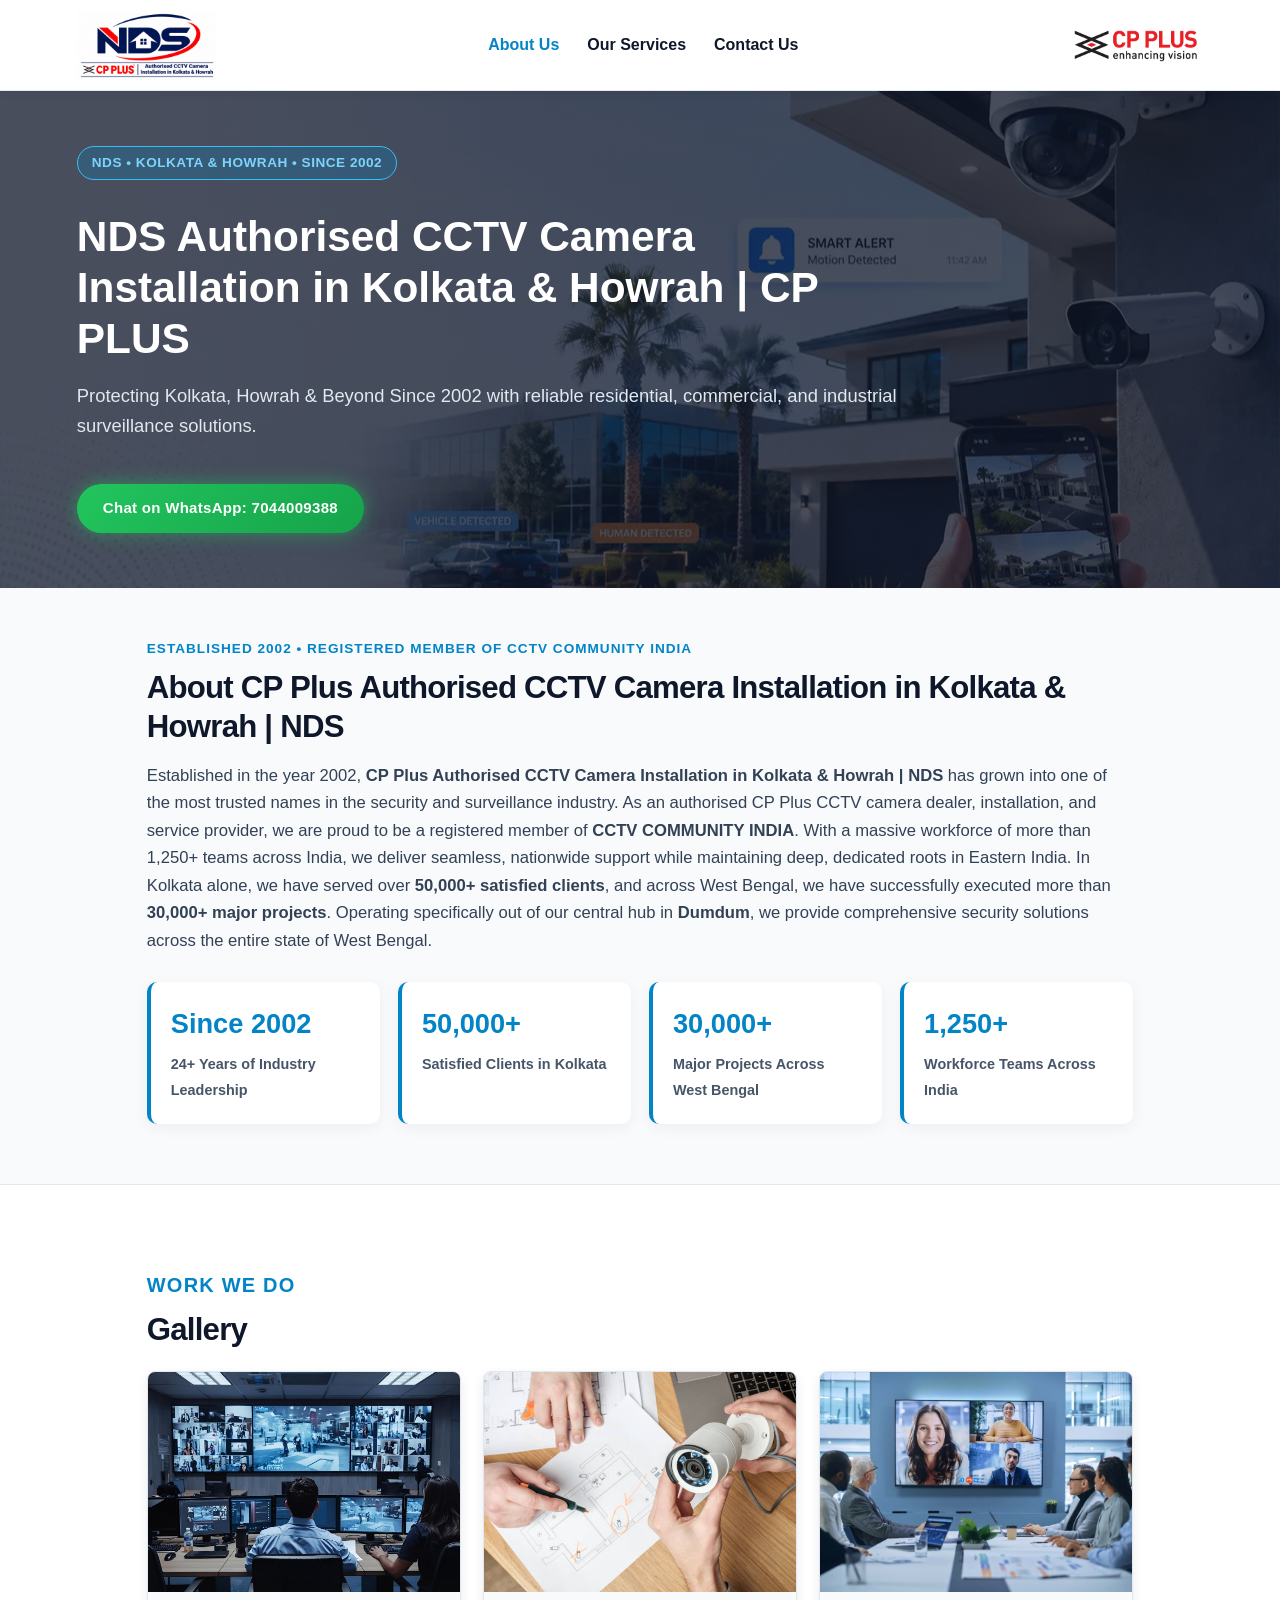
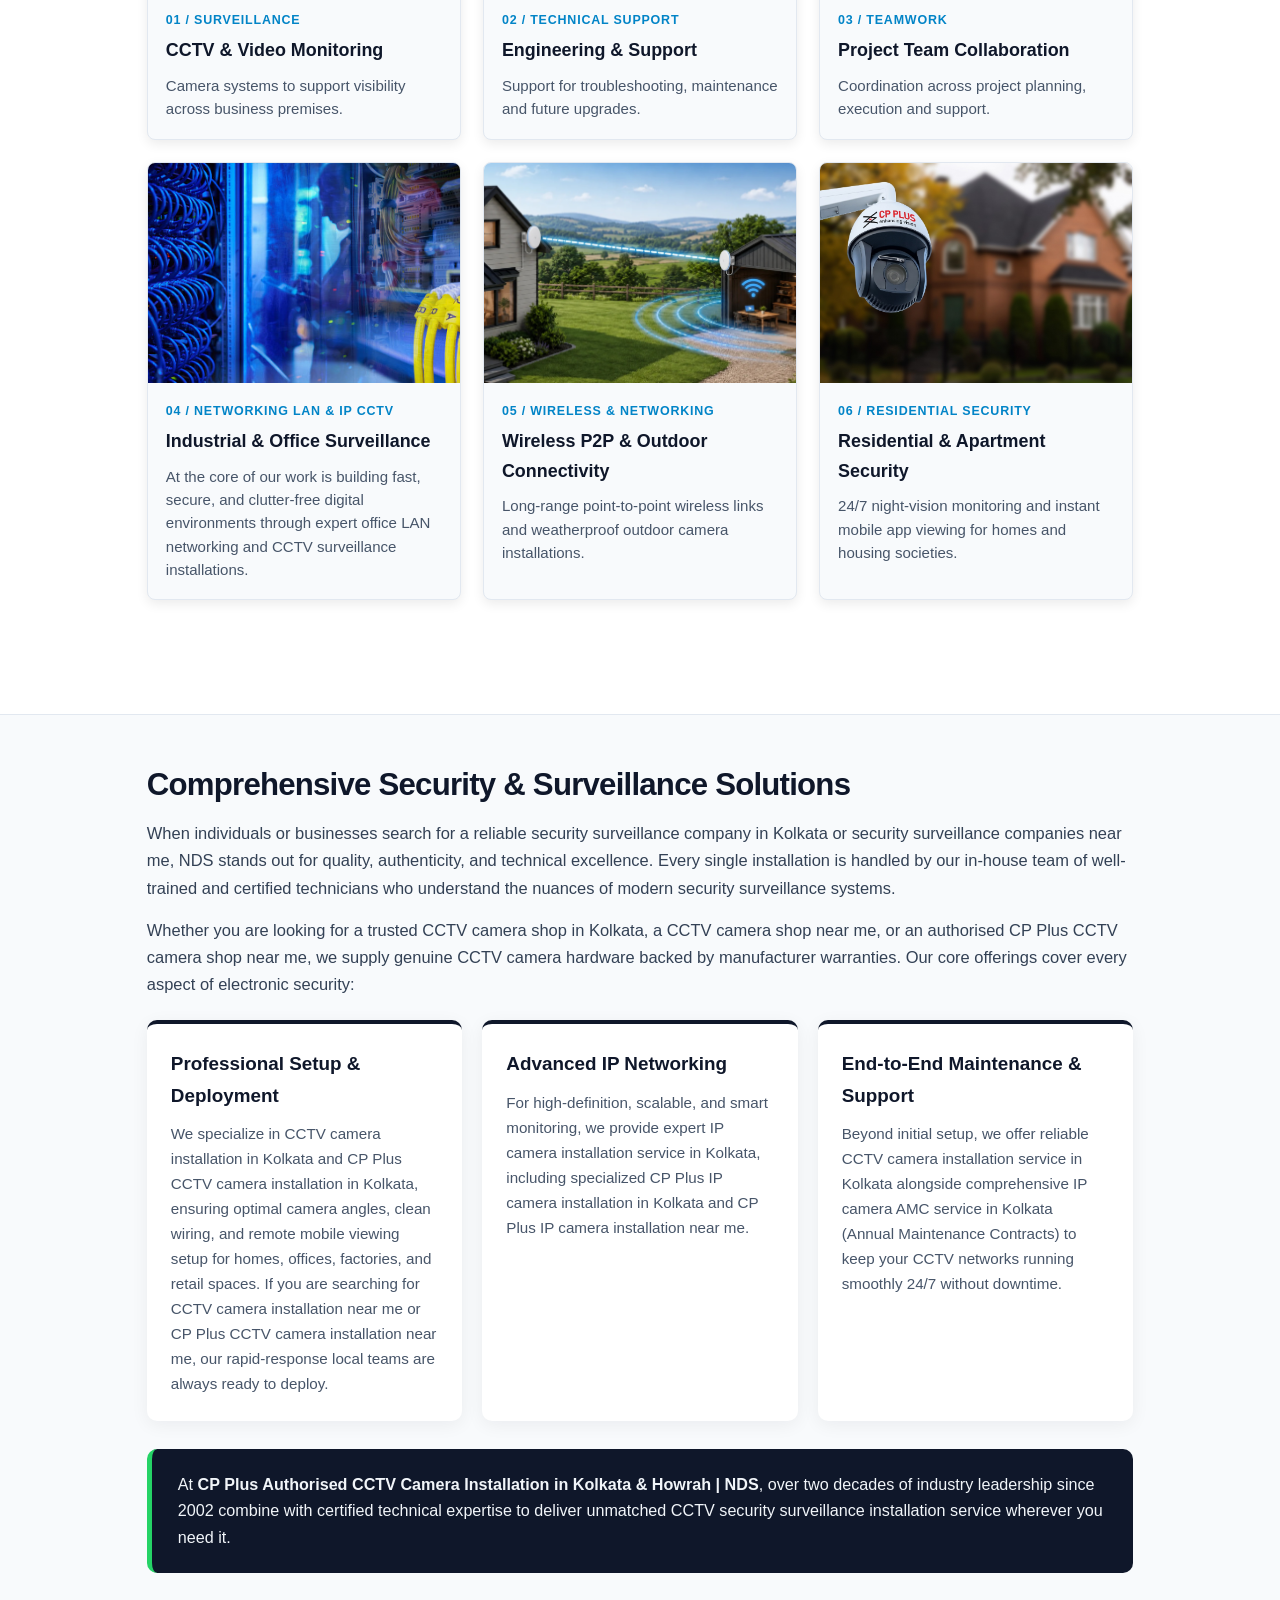
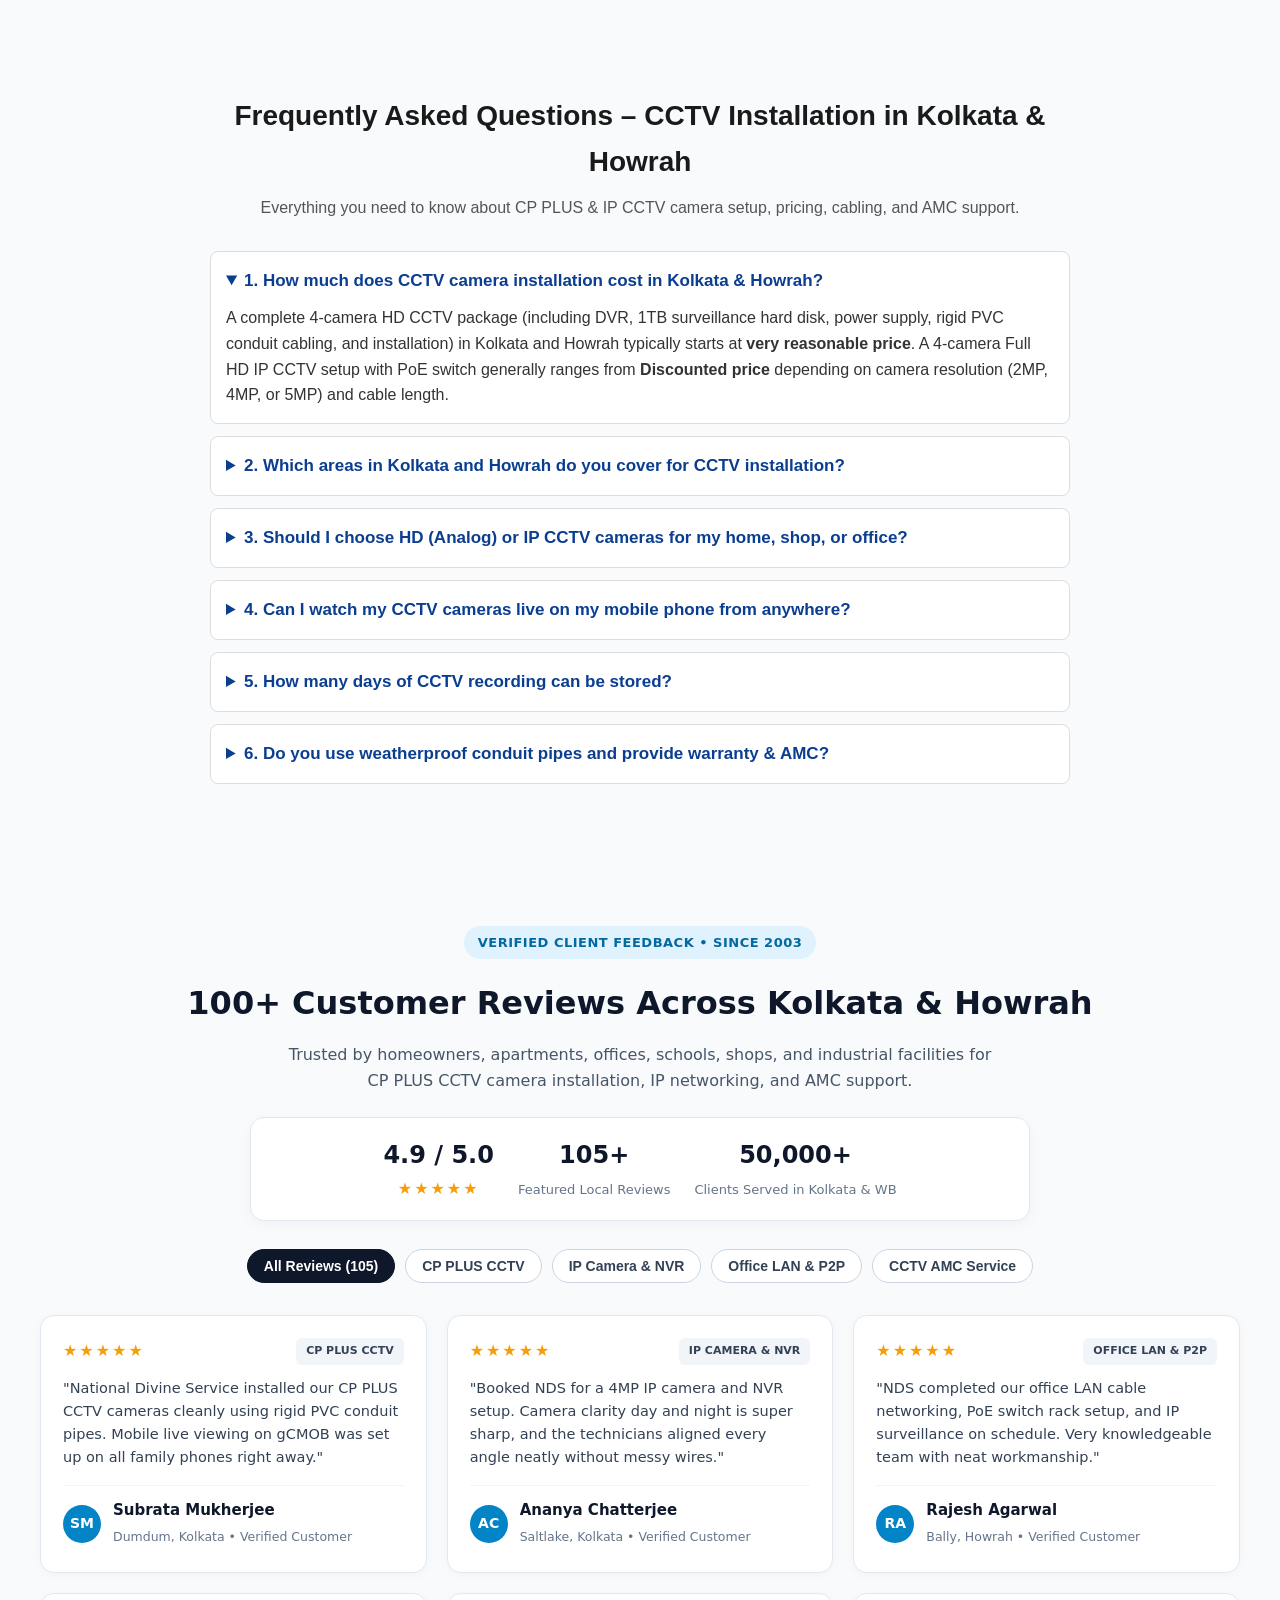
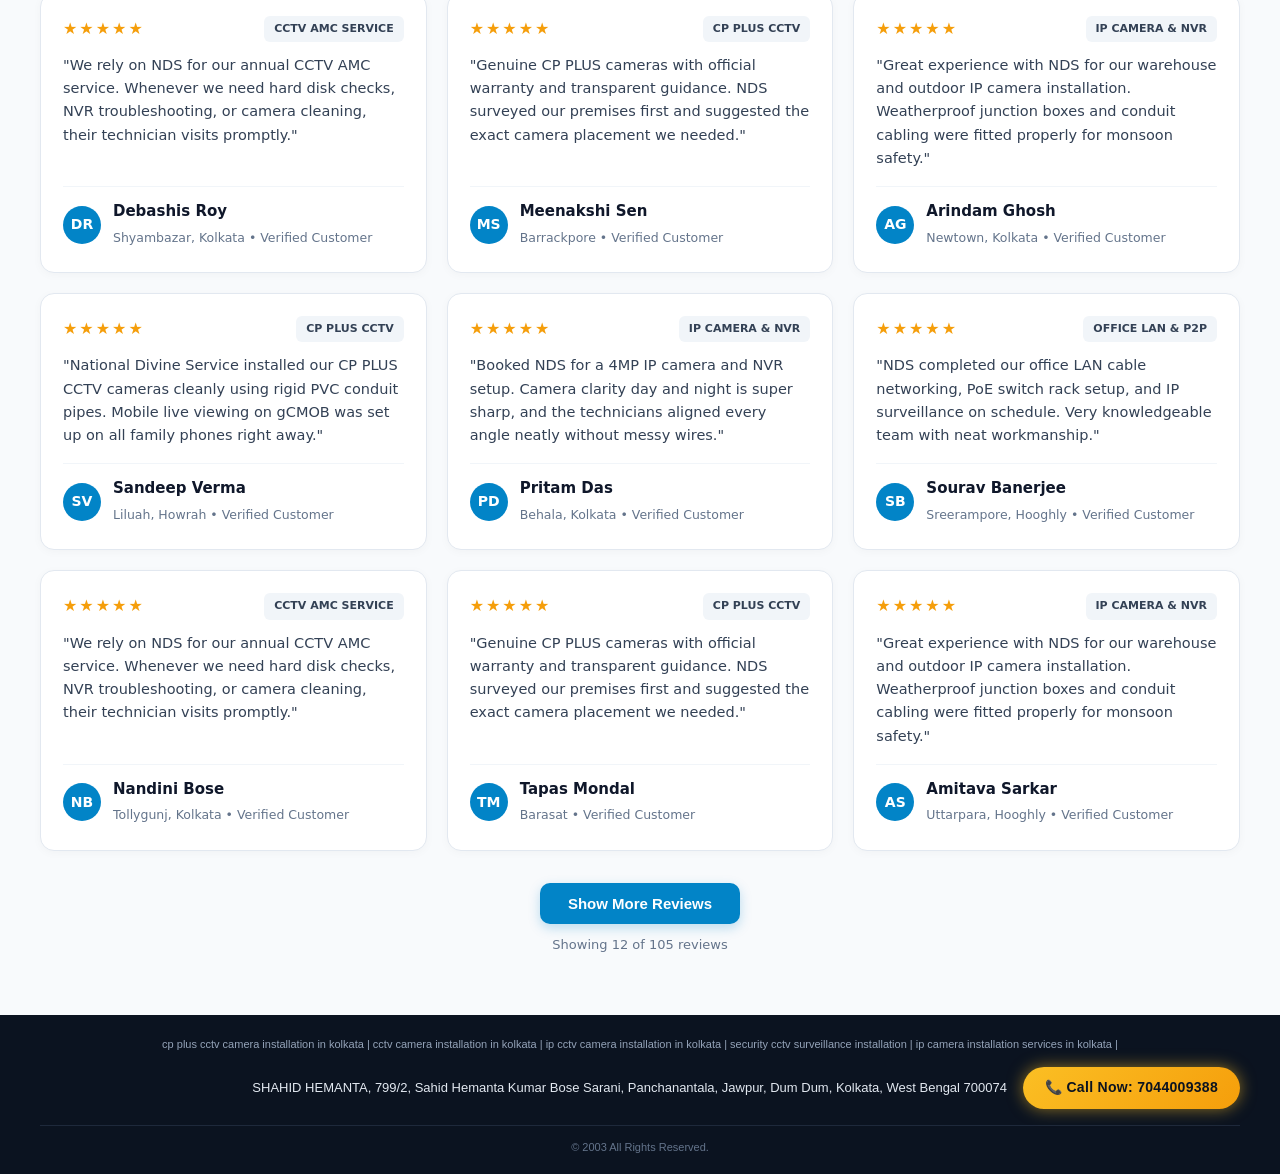
<file: index.html>
<!DOCTYPE html>
<html lang="en">
<head>
  <meta charset="UTF-8" />
  <meta name="viewport" content="width=device-width, initial-scale=1.0" />
  <title>About Us | NDS Authorised CCTV Camera Installation in Kolkata &amp; Howrah |CP PLUS </title>
  <link rel="stylesheet" href="style.css" />
  <style>
    * {
      margin: 0;
      padding: 0;
      box-sizing: border-box;
    }

    body {
      font-family: 'Segoe UI', Tahoma, Geneva, Verdana, sans-serif;
      color: #1e293b;
      background-color: #f8fafc;
      line-height: 1.65;
    }

    /* 1. TOP HEADER */
    .site-header {
      display: flex;
      justify-content: space-between;
      align-items: center;
      padding: 10px 6%;
      background-color: #ffffff;
      box-shadow: 0 2px 10px rgba(0, 0, 0, 0.08);
      position: sticky;
      top: 0;
      z-index: 1000;
      gap: 20px;
    }

    .brand-left {
      display: flex;
      align-items: center;
      text-decoration: none;
    }

    .brand-left img {
      height: 70px;
      width: auto;
      display: block;
      object-fit: contain;
    }

    .links {
      display: flex;
      gap: 28px;
      align-items: center;
    }

    .links a {
      text-decoration: none;
      color: #0f172a;
      font-weight: 600;
      font-size: 1rem;
      transition: color 0.2s;
    }

    .links a:hover,
    .links a.active {
      color: #0284c7;
    }

    .partner-right {
      display: flex;
      align-items: center;
    }

    .partner-right img {
      height: 46px;
      width: auto;
      display: block;
      object-fit: contain;
    }

    /* 2. BIG HERO BANNER */
    .hero-banner {
      width: 100%;
      min-height: 440px;
      background: linear-gradient(rgba(15, 23, 42, 0.76), rgba(15, 23, 42, 0.76)),
                  url('banner.jpg') center/cover no-repeat;
      background-color: #0f172a;
      color: #ffffff;
      display: flex;
      align-items: center;
      padding: 55px 6%;
    }

    .hero-wrap {
      max-width: 820px;
    }

    .eyebrow {
      display: inline-block;
      background: rgba(2, 132, 199, 0.25);
      border: 1px solid #38bdf8;
      color: #7dd3fc;
      padding: 5px 14px;
      border-radius: 20px;
      font-size: 0.85rem;
      font-weight: 600;
      letter-spacing: 0.5px;
      margin-bottom: 16px;
    }

    .hero-banner h1 {
      font-size: 2.65rem;
      line-height: 1.2;
      margin-bottom: 16px;
    }

    .hero-banner p {
      font-size: 1.15rem;
      color: #e2e8f0;
      margin-bottom: 28px;
    }

    .hero-btn {
      display: inline-block;
      background-color: #25d366;
      color: #ffffff;
      padding: 13px 26px;
      border-radius: 6px;
      text-decoration: none;
      font-weight: 700;
      font-size: 1rem;
    }

    /* 3. ABOUT US SECTIONS */
    .wrap {
      max-width: 1140px;
      margin: 0 auto;
      padding: 50px 6%;
    }

    .section-tag {
      color: #0284c7;
      font-weight: 700;
      font-size: 0.85rem;
      text-transform: uppercase;
      letter-spacing: 1px;
      margin-bottom: 8px;
      display: block;
    }

    .section h2 {
      font-size: 1.95rem;
      margin-bottom: 16px;
      color: #0f172a;
      line-height: 1.25;
    }

    .about-intro p {
      margin-bottom: 16px;
      color: #334155;
      font-size: 1.04rem;
    }

    /* Stats Bar */
    .stats-row {
      display: grid;
      grid-template-columns: repeat(auto-fit, minmax(210px, 1fr));
      gap: 18px;
      margin: 28px 0 10px;
    }

    .stat-box {
      background: #ffffff;
      padding: 20px;
      border-radius: 10px;
      box-shadow: 0 4px 15px rgba(15, 23, 42, 0.05);
      border-left: 4px solid #0284c7;
    }

    .stat-box h3 {
      font-size: 1.7rem;
      color: #0284c7;
      font-weight: 800;
      margin-bottom: 4px;
    }

    .stat-box span {
      font-size: 0.9rem;
      color: #475569;
      font-weight: 600;
    }

    /* Solutions Grid */
    .solutions-block > p {
      margin-bottom: 15px;
      color: #334155;
      font-size: 1.03rem;
    }

    .solutions-grid {
      display: grid;
      grid-template-columns: repeat(auto-fit, minmax(290px, 1fr));
      gap: 20px;
      margin-top: 22px;
      margin-bottom: 28px;
    }

    .solution-card {
      background: #ffffff;
      padding: 24px;
      border-radius: 10px;
      box-shadow: 0 4px 18px rgba(15, 23, 42, 0.06);
      border-top: 4px solid #0f172a;
    }

    .solution-card h3 {
      font-size: 1.18rem;
      color: #0f172a;
      margin-bottom: 10px;
    }

    .solution-card p {
      font-size: 0.95rem;
      color: #475569;
      line-height: 1.65;
    }

    .closing-banner {
      background: #0f172a;
      color: #f1f5f9;
      padding: 22px 26px;
      border-radius: 10px;
      font-size: 1.01rem;
      border-left: 5px solid #25d366;
    }

    /* 4. 3-IMAGE GALLERY */
    .gallery-section {
      background-color: #ffffff;
      border-top: 1px solid #e2e8f0;
      border-bottom: 1px solid #e2e8f0;
    }

    .gallery {
      display: grid;
      grid-template-columns: repeat(3, 1fr);
      gap: 22px;
      margin-top: 22px;
    }

    .photo {
      background: #f8fafc;
      border: 1px solid #e2e8f0;
      border-radius: 8px;
      overflow: hidden;
      box-shadow: 0 4px 12px rgba(0, 0, 0, 0.08);
      display: flex;
      flex-direction: column;
    }

    .photo img {
      width: 100%;
      height: 220px;
      object-fit: cover;
      display: block;
      transition: transform 0.3s ease;
    }

    .photo img:hover {
      transform: scale(1.04);
    }

    .photo-caption {
      padding: 18px;
    }

    .photo-tag {
      display: block;
      font-size: 0.78rem;
      font-weight: 700;
      color: #0284c7;
      letter-spacing: 0.8px;
      text-transform: uppercase;
      margin-bottom: 6px;
    }

    .photo-caption h3 {
      font-size: 1.12rem;
      color: #0f172a;
      margin-bottom: 8px;
    }

    .photo-caption p {
      font-size: 0.94rem;
      color: #475569;
      line-height: 1.55;
    }

    /* Mobile Responsive */
    @media (max-width: 900px) {
      .gallery {
        grid-template-columns: 1fr;
      }
    }

    @media (max-width: 768px) {
      .site-header {
        flex-wrap: wrap;
        justify-content: space-between;
      }
      .brand-left img {
        height: 54px;
      }
      .partner-right img {
        height: 36px;
      }
      .links {
        order: 3;
        width: 100%;
        justify-content: center;
        padding-top: 10px;
        border-top: 1px solid #e2e8f0;
      }
      .hero-banner h1 {
        font-size: 2rem;
      }
    }
  </style>
</head>
<body>

  <!-- HEADER -->
  <header class="site-header">
    <a href="index.html" class="brand-left">
      <img src="nds-logo.jpeg" alt="NDS Authorised CCTV Camera Installation in Kolkata & Howrah" />
    </a>

    <nav class="links">
      <a href="index.html" class="active">About Us</a>
      <a href="service.html">Our Services</a>
      <a href="Contact.html">Contact Us</a>
    </nav>

    <div class="partner-right">
      <img src="CP-Plus-Logo-web.png" alt="CP Plus Authorised Partner" />
    </div>
  </header>

  <!-- BIG HERO BANNER -->
  <section class="hero-banner">
    <div class="hero-wrap">
      <div class="eyebrow">NDS • Kolkata &amp; Howrah • Since 2002</div>
      <h1><h1> NDS Authorised CCTV Camera Installation in Kolkata &amp; Howrah | CP PLUS</h1></h1>
      <p>Protecting Kolkata, Howrah &amp; Beyond Since 2002 with reliable residential, commercial, and industrial surveillance solutions.</p>
      <a href="https://wa.me/917044009388" class="hero-btn">Chat on WhatsApp: 7044009388</a>
    </div>
  </section>

  <!-- MAIN CONTENT -->
  <main>
    <!-- ABOUT US & STATS -->
    <section class="section wrap">
      <div class="about-intro">
        <span class="section-tag">Established 2002 • Registered Member of CCTV Community India</span>
        <h2>About CP Plus Authorised CCTV Camera Installation in Kolkata &amp; Howrah | NDS</h2>
        <p>
          Established in the year 2002, <strong>CP Plus Authorised CCTV Camera Installation in Kolkata &amp; Howrah | NDS</strong> has grown into one of the most trusted names in the security and surveillance industry. As an authorised CP Plus CCTV camera dealer, installation, and service provider, we are proud to be a registered member of <strong>CCTV COMMUNITY INDIA</strong>. With a massive workforce of more than 1,250+ teams across India, we deliver seamless, nationwide support while maintaining deep, dedicated roots in Eastern India. In Kolkata alone, we have served over <strong>50,000+ satisfied clients</strong>, and across West Bengal, we have successfully executed more than <strong>30,000+ major projects</strong>. Operating specifically out of our central hub in <strong>Dumdum</strong>, we provide comprehensive security solutions across the entire state of West Bengal.
        </p>
      </div>

      <!-- Key Stats -->
      <div class="stats-row">
        <div class="stat-box">
          <h3>Since 2002</h3>
          <span>24+ Years of Industry Leadership</span>
        </div>
        <div class="stat-box">
          <h3>50,000+</h3>
          <span>Satisfied Clients in Kolkata</span>
        </div>
        <div class="stat-box">
          <h3>30,000+</h3>
          <span>Major Projects Across West Bengal</span>
        </div>
        <div class="stat-box">
          <h3>1,250+</h3>
          <span>Workforce Teams Across India</span>
        </div>
      </div>
    </section>

    <!-- 3-IMAGE GALLERY -->
 <section class="section gallery-section">
   <div class="wrap" style="padding-top: 20px;">
  <span class="section-tag" style="font-size: 1.25rem; font-weight: 800; letter-spacing: 1.2px;">Work We Do</span>
     <h2>Gallery</h2>
        <div class="gallery">
          <!-- Image 1 -->
          <div class="photo">
            <img src="image1.jpg" alt="CCTV & Video Monitoring" />
            <div class="photo-caption">
              <span class="photo-tag">01 / SURVEILLANCE</span>
              <h3>CCTV &amp; Video Monitoring</h3>
              <p>Camera systems to support visibility across business premises.</p>
            </div>
          </div>

          <!-- Image 2 -->
          <div class="photo">
            <img src="image2.jpg" alt="Engineering & Support" />
            <div class="photo-caption">
              <span class="photo-tag">02 / TECHNICAL SUPPORT</span>
              <h3>Engineering &amp; Support</h3>
              <p>Support for troubleshooting, maintenance and future upgrades.</p>
            </div>
          </div>

          <!-- Image 3 -->
          <div class="photo">
            <img src="image3.jpg" alt="Project Team Collaboration" />
            <div class="photo-caption">
              <span class="photo-tag">03 / TEAMWORK</span>
              <h3>Project Team Collaboration</h3>
              <p>Coordination across project planning, execution and support.</p>
            </div>
          </div>

          <!-- Image 4 -->
          <div class="photo">
            <img src="image4.jpg" alt="Industrial & Warehouse Surveillance" />
            <div class="photo-caption">
              <span class="photo-tag">04 / NETWORKING LAN &amp; IP CCTV</span>
              <h3>Industrial &amp; Office Surveillance</h3>
              <p>At the core of our work is building fast, secure, and clutter-free digital environments through expert office LAN networking and CCTV surveillance installations.</p>
            </div>
          </div>

          <!-- Image 5 -->
          <div class="photo">
            <img src="image5.jpg" alt="Wireless P2P & Outdoor Connectivity" />
            <div class="photo-caption">
              <span class="photo-tag">05 / WIRELESS &amp; NETWORKING</span>
              <h3>Wireless P2P &amp; Outdoor Connectivity</h3>
              <p>Long-range point-to-point wireless links and weatherproof outdoor camera installations.</p>
            </div>
          </div>

          <!-- Image 6 -->
          <div class="photo">
            <img src="image6.jpg" alt="Residential & Apartment Security" />
            <div class="photo-caption">
              <span class="photo-tag">06 / RESIDENTIAL SECURITY</span>
              <h3>Residential &amp; Apartment Security</h3>
              <p>24/7 night-vision monitoring and instant mobile app viewing for homes and housing societies.</p>
            </div>
          </div>
        </div>
      </div>
    </section>

    <!-- Comprehensive Security & Surveillance Solutions (Properly Aligned with About Us & Gallery) -->
    <section class="section wrap">
      <div class="solutions-block">
        <h2>Comprehensive Security &amp; Surveillance Solutions</h2>
        <p>
          When individuals or businesses search for a reliable security surveillance company in Kolkata or security surveillance companies near me, NDS stands out for quality, authenticity, and technical excellence. Every single installation is handled by our in-house team of well-trained and certified technicians who understand the nuances of modern security surveillance systems.
        </p>
        <p>
          Whether you are looking for a trusted CCTV camera shop in Kolkata, a CCTV camera shop near me, or an authorised CP Plus CCTV camera shop near me, we supply genuine CCTV camera hardware backed by manufacturer warranties. Our core offerings cover every aspect of electronic security:
        </p>

        <div class="solutions-grid">
          <div class="solution-card">
            <h3>Professional Setup &amp; Deployment</h3>
            <p>
              We specialize in CCTV camera installation in Kolkata and CP Plus CCTV camera installation in Kolkata, ensuring optimal camera angles, clean wiring, and remote mobile viewing setup for homes, offices, factories, and retail spaces. If you are searching for CCTV camera installation near me or CP Plus CCTV camera installation near me, our rapid-response local teams are always ready to deploy.
            </p>
          </div>

          <div class="solution-card">
            <h3>Advanced IP Networking</h3>
            <p>
              For high-definition, scalable, and smart monitoring, we provide expert IP camera installation service in Kolkata, including specialized CP Plus IP camera installation in Kolkata and CP Plus IP camera installation near me.
            </p>
          </div>

          <div class="solution-card">
            <h3>End-to-End Maintenance &amp; Support</h3>
            <p>
              Beyond initial setup, we offer reliable CCTV camera installation service in Kolkata alongside comprehensive IP camera AMC service in Kolkata (Annual Maintenance Contracts) to keep your CCTV networks running smoothly 24/7 without downtime.
            </p>
          </div>
        </div>

        <div class="closing-banner">
          At <strong>CP Plus Authorised CCTV Camera Installation in Kolkata &amp; Howrah | NDS</strong>, over two decades of industry leadership since 2002 combine with certified technical expertise to deliver unmatched CCTV security surveillance installation service wherever you need it.
        </div>
      </div>
    </section>
  </main>

  <!-- SEO & AI-Optimized FAQ Section -->
<section id="cctv-faq" style="max-width: 900px; margin: 50px auto; padding: 20px; font-family: Arial, sans-serif;">
  <h2 style="text-align: center; font-size: 28px; margin-bottom: 10px; color: #1a1a1a;">
    Frequently Asked Questions – CCTV Installation in Kolkata & Howrah
  </h2>
  <p style="text-align: center; color: #555; margin-bottom: 30px;">
    Everything you need to know about CP PLUS & IP CCTV camera setup, pricing, cabling, and AMC support.
  </p>

  <div class="faq-container">
    <details style="border: 1px solid #ddd; border-radius: 8px; padding: 15px; margin-bottom: 12px; background: #fff;" open>
      <summary style="font-weight: bold; font-size: 17px; cursor: pointer; color: #0b3d91;">
        1. How much does CCTV camera installation cost in Kolkata & Howrah?
      </summary>
      <p style="margin-top: 10px; color: #333; line-height: 1.6;">
        A complete 4-camera HD CCTV package (including DVR, 1TB surveillance hard disk, power supply, rigid PVC conduit cabling, and installation) in Kolkata and Howrah typically starts at <strong>very reasonable price</strong>. A 4-camera Full HD IP CCTV setup with PoE switch generally ranges from <strong>Discounted price</strong> depending on camera resolution (2MP, 4MP, or 5MP) and cable length.
      </p>
    </details>

    <details style="border: 1px solid #ddd; border-radius: 8px; padding: 15px; margin-bottom: 12px; background: #fff;">
      <summary style="font-weight: bold; font-size: 17px; cursor: pointer; color: #0b3d91;">
        2. Which areas in Kolkata and Howrah do you cover for CCTV installation?
      </summary>
      <p style="margin-top: 10px; color: #333; line-height: 1.6;">
        We provide same-day site inspection and installation across North, Central, and South Kolkata as well as Howrah—including <strong>Dumdum, Newtown, Shyambazar, Belgachia, Sovabazar, Esplanade, Chandnichowk, Sealdah, Intally, Park circus, Tollygunj, Madhyamgram, Barasat, Dakshineshwar, Baranagar, Barackpore, Birati, Sodepore, Kamarhati, Agarpara, Khardah, Aritolla, Burabazar, saltlake, Khidirpur, Behala, Sreerampore, Hooghly, Chandannagar, Chuchura, Bandel, Hindmotor, Bhadreswar, Seoraphully, Konnagar, Rishra, Uttarpara, Howrah, Bally, Belur, Liluah, Salkia, Howrah Ac, Howrah maidan, Kadamtala, shibpur, Andul, Satragachi, Carryroad, Jagacha, Uluberia, Bagnan, Amta, Kona, Salap, Dulaghar, Junglepur, ranihati, Panchla, Midnapur, Kharakpur, Durgapur, Asansol, Kontai, and entire westbengal.</strong>.
      </p>
    </details>

    <details style="border: 1px solid #ddd; border-radius: 8px; padding: 15px; margin-bottom: 12px; background: #fff;">
      <summary style="font-weight: bold; font-size: 17px; cursor: pointer; color: #0b3d91;">
        3. Should I choose HD (Analog) or IP CCTV cameras for my home, shop, or office?
      </summary>
      <p style="margin-top: 10px; color: #333; line-height: 1.6;">
        For small shops and homes on a budget, <strong>HD (HDCVI/TVI) cameras</strong> offer clear 1080p/2.4MP video at an affordable price. For offices, warehouses, housing societies, and factories, <strong>IP PoE cameras</strong> are recommended because they deliver sharper zoom clarity (4MP–5MP), built-in audio, smart motion alerts, and single-cable CAT6 networking.
      </p>
    </details>

    <details style="border: 1px solid #ddd; border-radius: 8px; padding: 15px; margin-bottom: 12px; background: #fff;">
      <summary style="font-weight: bold; font-size: 17px; cursor: pointer; color: #0b3d91;">
        4. Can I watch my CCTV cameras live on my mobile phone from anywhere?
      </summary>
      <p style="margin-top: 10px; color: #333; line-height: 1.6;">
        Yes. We configure mobile live view on both Android and iPhone (using apps like gCMOB / iCMOB for CP PLUS) so you can watch live feeds, play back past recordings, and receive instant motion alerts from anywhere in the world.
      </p>
    </details>

    <details style="border: 1px solid #ddd; border-radius: 8px; padding: 15px; margin-bottom: 12px; background: #fff;">
      <summary style="font-weight: bold; font-size: 17px; cursor: pointer; color: #0b3d91;">
        5. How many days of CCTV recording can be stored?
      </summary>
      <p style="margin-top: 10px; color: #333; line-height: 1.6;">
        With H.265+ video compression, a <strong>1TB surveillance hard disk</strong> stores roughly <strong>15 to 20 days</strong> of continuous recording for 4 cameras, while a <strong>2TB hard disk</strong> stores around 30 to 40 days before automatically overwriting the oldest footage.
      </p>
    </details>

    <details style="border: 1px solid #ddd; border-radius: 8px; padding: 15px; margin-bottom: 12px; background: #fff;">
      <summary style="font-weight: bold; font-size: 17px; cursor: pointer; color: #0b3d91;">
        6. Do you use weatherproof conduit pipes and provide warranty & AMC?
      </summary>
      <p style="margin-top: 10px; color: #333; line-height: 1.6;">
        Yes. All outdoor and indoor wiring is neatly routed inside heavy-duty rigid PVC conduits with weatherproof junction boxes to protect cables from Kolkata's monsoon rain and heat. All cameras, DVRs/NVRs, and hard drives come with a <strong>1-to-2-year official manufacturer warranty</strong>, plus optional Annual Maintenance Contracts (AMC) for offices and societies.
      </p>
    </details>
  </div>
</section>
  <!-- ==================== NDS 100+ TESTIMONIALS SECTION ==================== -->
<section id="nds-testimonials" style="padding: 60px 20px; background: #f8fafc; font-family: system-ui, -apple-system, Segoe UI, Roboto, sans-serif; color: #1e293b;">
  <style>
    #nds-testimonials .nds-wrap { max-width: 1200px; margin: 0 auto; }
    #nds-testimonials .nds-header { text-align: center; margin-bottom: 32px; }
    #nds-testimonials .nds-badge { display: inline-block; background: #e0f2fe; color: #0369a1; font-weight: 700; font-size: 13px; padding: 6px 14px; border-radius: 999px; letter-spacing: 0.5px; text-transform: uppercase; margin-bottom: 10px; }
    #nds-testimonials h2 { font-size: 32px; margin: 8px 0 12px; color: #0f172a; font-weight: 800; }
    #nds-testimonials .nds-sub { color: #475569; max-width: 720px; margin: 0 auto 24px; font-size: 16px; line-height: 1.6; }
    #nds-testimonials .nds-summary-bar { display: flex; flex-wrap: wrap; justify-content: center; gap: 24px; background: #ffffff; border: 1px solid #e2e8f0; border-radius: 14px; padding: 18px 28px; max-width: 780px; margin: 0 auto 28px; box-shadow: 0 4px 14px rgba(15, 23, 42, 0.04); }
    #nds-testimonials .nds-stat { text-align: center; }
    #nds-testimonials .nds-stat strong { display: block; font-size: 24px; color: #0f172a; }
    #nds-testimonials .nds-stat span { font-size: 13px; color: #64748b; }
    #nds-testimonials .nds-stars { color: #f59e0b; letter-spacing: 2px; font-size: 16px; }
    #nds-testimonials .nds-controls { display: flex; flex-wrap: wrap; justify-content: center; gap: 10px; margin-bottom: 28px; }
    #nds-testimonials .nds-filter-btn { border: 1px solid #cbd5e1; background: #ffffff; color: #334155; padding: 8px 16px; border-radius: 999px; font-size: 14px; font-weight: 600; cursor: pointer; transition: all 0.2s ease; }
    #nds-testimonials .nds-filter-btn:hover, #nds-testimonials .nds-filter-btn.active { background: #0f172a; color: #ffffff; border-color: #0f172a; }
    #nds-testimonials .nds-grid { display: grid; grid-template-columns: repeat(auto-fill, minmax(310px, 1fr)); gap: 20px; }
    #nds-testimonials .nds-card { background: #ffffff; border: 1px solid #e2e8f0; border-radius: 14px; padding: 22px; box-shadow: 0 2px 10px rgba(15, 23, 42, 0.03); display: flex; flex-direction: column; justify-content: space-between; }
    #nds-testimonials .nds-card-top { display: flex; justify-content: space-between; align-items: center; margin-bottom: 12px; }
    #nds-testimonials .nds-tag { font-size: 11px; font-weight: 700; background: #f1f5f9; color: #334155; padding: 4px 10px; border-radius: 6px; text-transform: uppercase; }
    #nds-testimonials .nds-quote { font-size: 14.5px; line-height: 1.6; color: #334155; margin: 0 0 16px; }
    #nds-testimonials .nds-author { border-top: 1px solid #f1f5f9; padding-top: 12px; display: flex; align-items: center; gap: 12px; }
    #nds-testimonials .nds-avatar { width: 38px; height: 38px; border-radius: 50%; background: #0284c7; color: #ffffff; font-weight: 700; font-size: 14px; display: flex; align-items: center; justify-content: center; flex-shrink: 0; }
    #nds-testimonials .nds-author h4 { margin: 0; font-size: 15px; color: #0f172a; }
    #nds-testimonials .nds-author span { font-size: 12.5px; color: #64748b; }
    #nds-testimonials .nds-more-wrap { text-align: center; margin-top: 32px; }
    #nds-testimonials .nds-load-btn { background: #0284c7; color: #ffffff; border: none; padding: 12px 28px; border-radius: 10px; font-size: 15px; font-weight: 700; cursor: pointer; box-shadow: 0 4px 12px rgba(2, 132, 199, 0.25); }
    #nds-testimonials .nds-load-btn:hover { background: #0369a1; }
  </style>

  <div class="nds-wrap">
    <div class="nds-header">
      <span class="nds-badge">Verified Client Feedback • Since 2003</span>
      <h2>100+ Customer Reviews Across Kolkata &amp; Howrah</h2>
      <p class="nds-sub">
        Trusted by homeowners, apartments, offices, schools, shops, and industrial facilities for CP PLUS CCTV camera installation, IP networking, and AMC support.
      </p>

      <div class="nds-summary-bar">
        <div class="nds-stat">
          <strong>4.9 / 5.0</strong>
          <div class="nds-stars">★★★★★</div>
        </div>
        <div class="nds-stat">
          <strong>105+</strong>
          <span>Featured Local Reviews</span>
        </div>
        <div class="nds-stat">
          <strong>50,000+</strong>
          <span>Clients Served in Kolkata &amp; WB</span>
        </div>
      </div>

      <div class="nds-controls" id="ndsFilterBar">
        <button type="button" class="nds-filter-btn active" data-filter="All">All Reviews (105)</button>
        <button type="button" class="nds-filter-btn" data-filter="CP PLUS CCTV">CP PLUS CCTV</button>
        <button type="button" class="nds-filter-btn" data-filter="IP Camera & NVR">IP Camera &amp; NVR</button>
        <button type="button" class="nds-filter-btn" data-filter="Office LAN & P2P">Office LAN &amp; P2P</button>
        <button type="button" class="nds-filter-btn" data-filter="CCTV AMC Service">CCTV AMC Service</button>
      </div>
    </div>

    <div class="nds-grid" id="ndsReviewGrid"></div>

    <div class="nds-more-wrap">
      <button type="button" class="nds-load-btn" id="ndsLoadMoreBtn">Show More Reviews</button>
      <p id="ndsReviewCounter" style="font-size: 13px; color: #64748b; margin-top: 10px;"></p>
    </div>
  </div>

  <script>
    (function () {
      const clients = [
        ["Subrata Mukherjee", "Dumdum, Kolkata"], ["Ananya Chatterjee", "Saltlake, Kolkata"], ["Rajesh Agarwal", "Bally, Howrah"],
        ["Debashis Roy", "Shyambazar, Kolkata"], ["Meenakshi Sen", "Barrackpore"], ["Arindam Ghosh", "Newtown, Kolkata"],
        ["Sandeep Verma", "Liluah, Howrah"], ["Pritam Das", "Behala, Kolkata"], ["Sourav Banerjee", "Sreerampore, Hooghly"],
        ["Nandini Bose", "Tollygunj, Kolkata"], ["Tapas Mondal", "Barasat"], ["Amitava Sarkar", "Uttarpara, Hooghly"],
        ["Rakesh Sharma", "Burabazar, Kolkata"], ["Moumita Dutta", "Madhyamgram"], ["Koushik Paul", "Salkia, Howrah"],
        ["Biplab Chakraborty", "Sealdah, Kolkata"], ["Swati Sengupta", "Park Circus, Kolkata"], ["Manoj Tiwari", "Kona, Howrah"],
        ["Partha Sarathi Dey", "Chandannagar, Hooghly"], ["Rituja Ganguly", "Lake Town / Dumdum"], ["Suman Saha", "Sodepore"],
        ["Abhijit Naskar", "Belur, Howrah"], ["Indranil Mitra", "Esplanade, Kolkata"], ["Tanmoy Kundu", "Konnagar, Hooghly"],
        ["Payel Bhattacharya", "Khardah"], ["Dipankar Halder", "Andul, Howrah"], ["Sanjay Jaiswal", "Howrah Maidan"],
        ["Rupa Kar", "Agarpara"], ["Goutam Biswas", "Dakshineshwar"], ["Asim Pal", "Rishra, Hooghly"],
        ["Sumita Chowdhury", "Belgachia, Kolkata"], ["Prasenjit Bhowmik", "Birati"], ["Vikram Singh", "Shibpur, Howrah"],
        ["Anupam Guha", "Baranagar"], ["Shampa Majumdar", "Kamarhati"], ["Ranjan Prasad", "Uluberia, Howrah"],
        ["Tuhin Subhra Roy", "Chuchura, Hooghly"], ["Mitali Adhikari", "Intally, Kolkata"], ["Subhashis Nath", "Bandel, Hooghly"],
        ["Deepak Gupta", "Chandnichowk, Kolkata"], ["Kalyanashis Basu", "Hindmotor, Hooghly"], ["Nirmal Kanti Das", "Kadamtala, Howrah"],
        ["Sohini Mukherjee", "Newtown Action Area 1"], ["Arup Ratan Sen", "Bhadreswar, Hooghly"], ["Bikash Shaw", "Satragachi, Howrah"],
        ["Piyali Ghosh", "Sovabazar, Kolkata"], ["Harishankar Mishra", "Salap, Howrah"], ["Chandan Kumar Saha", "Seoraphully, Hooghly"],
        ["Anirban Lahiri", "Saltlake Sector V"], ["Sudip Karmakar", "Jagacha, Howrah"], ["Barnali Dasgupta", "Khidirpur, Kolkata"],
        ["Satyajit Maity", "Midnapur"], ["Rohan Chatterjee", "Durgapur"], ["Siddharth Bose", "Asansol"],
        ["Prabir Kumar Jana", "Kharagpur"], ["Debjani Banerjee", "Kontai"], ["Alokesh Roy", "Panchla, Howrah"],
        ["Surajit Samanta", "Ranihati, Howrah"], ["Mamata Ghosh", "Bagnan, Howrah"], ["Biswajit Patra", "Amta, Howrah"],
        ["Kamalendu Das", "Dulaghar, Howrah"], ["Shibnath Dutta", "Carryroad, Howrah"], ["Jayeeta Sarkar", "Dumdum Cantonment"],
        ["Narayan Chandra Pal", "Aritolla, Kolkata"], ["Avijit Chatterjee", "Howrah AC Market"], ["Rina Mondal", "Junglepur, Howrah"],
        ["Suvendu Adhikari", "Tollygunj Metro Area"], ["Ashok Kumar Singh", "Liluah Industrial Area"], ["Soma Bhattacharya", "Barasat Colony More"],
        ["Pradip Kumar Roy", "Bally Khal, Howrah"], ["Ranjita Sen", "Saltlake CD Block"], ["Tapan Kumar Ghosh", "Sreerampore Station Road"],
        ["Sourabh Agarwal", "Burabazar Posta"], ["Mousumi Saha", "Madhyamgram Chowmatha"], ["Debasish Nandi", "Behala Chowrasta"],
        ["Anindita Basu", "Newtown Eco Park Area"], ["Subrata Paul", "Shyambazar 5-Point"], ["Kunal Chatterjee", "Uttarpara Kotrung"],
        ["Sharmila Das", "Barrackpore Chiriamore"], ["Rameshwar Yadav", "Salkia Bandhaghat"], ["Prosenjit Mitra", "Sealdah NRS Area"],
        ["Kabita Roy", "Dakshineshwar Temple Road"], ["Sudipta Sengupta", "Park Circus 7-Point"], ["Bimalendu Sarkar", "Chandannagar Strand"],
        ["Neha Sharma", "Belur Math Road"], ["Utpalendu Ghosh", "Sodepore Station Road"], ["Swapan Kumar Dey", "Konnagar GT Road"],
        ["Rinku Chakraborty", "Khardah Rahara"], ["Abhishek Verma", "Shibpur IIEST Area"], ["Madhumita Banerjee", "Baranagar Dunlop"],
        ["Tarun Kanti Bose", "Rishra More"], ["Sujoy Dutta", "Kamarhati Sagar Dutta Area"], ["arpita Mukherjee", "Agarpara Station Road"],
        ["Dilip Kumar Shaw", "Uluberia Station Road"], ["Sanchita Pal", "Chuchura Khadina More"], ["Gopal Chandra Das", "Andul Station Road"],
        ["Rajib Lochan Roy", "Bandel More"], ["Pallabi Chatterjee", "Birati Airport Gate 2"], ["Sunil Kumar Gupta", "Satragachi Station Area"],
        ["Debika Ghosh", "Esplanade Dharmatala"], ["Manas Ranjan Das", "Hindmotor Station Road"], ["Supriya Sen", "Belgachia Metro Area"],
        ["Vivek Agarwal", "Howrah Station Area"], ["Anjana Mondal", "Bhadreswar GT Road"], ["Subhendu Saha", "Dumdum Nagerbazar"]
      ];

      const templates = [
        {
          cat: "CP PLUS CCTV",
          text: "National Divine Service installed our CP PLUS CCTV cameras cleanly using rigid PVC conduit pipes. Mobile live viewing on gCMOB was set up on all family phones right away."
        },
        {
          cat: "IP Camera & NVR",
          text: "Booked NDS for a 4MP IP camera and NVR setup. Camera clarity day and night is super sharp, and the technicians aligned every angle neatly without messy wires."
        },
        {
          cat: "Office LAN & P2P",
          text: "NDS completed our office LAN cable networking, PoE switch rack setup, and IP surveillance on schedule. Very knowledgeable team with neat workmanship."
        },
        {
          cat: "CCTV AMC Service",
          text: "We rely on NDS for our annual CCTV AMC service. Whenever we need hard disk checks, NVR troubleshooting, or camera cleaning, their technician visits promptly."
        },
        {
          cat: "CP PLUS CCTV",
          text: "Genuine CP PLUS cameras with official warranty and transparent guidance. NDS surveyed our premises first and suggested the exact camera placement we needed."
        },
        {
          cat: "IP Camera & NVR",
          text: "Great experience with NDS for our warehouse and outdoor IP camera installation. Weatherproof junction boxes and conduit cabling were fitted properly for monsoon safety."
        }
      ];

      const reviews = clients.map((c, idx) => {
        const tpl = templates[idx % templates.length];
        const name = c[0].charAt(0).toUpperCase() + c[0].slice(1);
        const initials = name.split(" ").slice(0, 2).map(n => n[0]).join("").toUpperCase();
        return {
          name: name,
          location: c[1],
          initials: initials,
          category: tpl.cat,
          text: tpl.text
        };
      });

      let currentFilter = "All";
      let visibleCount = 12;

      const grid = document.getElementById("ndsReviewGrid");
      const loadBtn = document.getElementById("ndsLoadMoreBtn");
      const counter = document.getElementById("ndsReviewCounter");
      const filterBtns = document.querySelectorAll("#ndsFilterBar .nds-filter-btn");

      function renderReviews() {
        const filtered = currentFilter === "All"
          ? reviews
          : reviews.filter(r => r.category === currentFilter);

        const slice = filtered.slice(0, visibleCount);
        grid.innerHTML = slice.map(r => `
          <article class="nds-card">
            <div>
              <div class="nds-card-top">
                <span class="nds-stars">★★★★★</span>
                <span class="nds-tag">${r.category}</span>
              </div>
              <p class="nds-quote">"${r.text}"</p>
            </div>
            <div class="nds-author">
              <div class="nds-avatar">${r.initials}</div>
              <div>
                <h4>${r.name}</h4>
                <span>${r.location} • Verified Customer</span>
              </div>
            </div>
          </article>
        `).join("");

        counter.textContent = `Showing ${slice.length} of ${filtered.length} reviews`;
        loadBtn.style.display = visibleCount >= filtered.length ? "none" : "inline-block";
      }

      filterBtns.forEach(btn => {
        btn.addEventListener("click", () => {
          filterBtns.forEach(b => b.classList.remove("active"));
          btn.classList.add("active");
          currentFilter = btn.getAttribute("data-filter");
          visibleCount = 12;
          renderReviews();
        });
      });

      loadBtn.addEventListener("click", () => {
        visibleCount += 18;
        renderReviews();
      });

      renderReviews();
    })();
  </script>
</section>
<!-- ==================== END NDS TESTIMONIALS SECTION ==================== -->
  <!-- FOOTER -->
  <style>
    .nds-footer {
      background-color: #0B1320;
      color: #f8fafc;
      padding: 20px 24px 76px 24px;
      font-family: sans-serif;
    }
    .nds-container {
      max-width: 1200px;
      margin: 0 auto;
    }
    .nds-keywords {
      font-size: 11px;
      color: #94a3b8;
      margin: 0 0 14px 0;
      white-space: nowrap;
      overflow-x: auto;
      text-align: center;
    }
    .nds-right-row {
      display: flex;
      flex-wrap: wrap;
      justify-content: flex-end;
      align-items: center;
      gap: 16px;
      margin-bottom: 16px;
    }
    .nds-address {
      font-size: 13px;
      color: #e2e8f0;
      margin: 0;
      text-align: right;
    }
    .nds-call-btn {
      display: inline-block;
      background: linear-gradient(135deg, #fbbf24, #f59e0b);
      color: #0B1320;
      font-size: 14px;
      font-weight: 800;
      padding: 9px 22px;
      border-radius: 50px;
      text-decoration: none;
      box-shadow: 0 0 16px rgba(251, 191, 36, 0.55);
      letter-spacing: 0.3px;
      white-space: nowrap;
    }
    .nds-copyright {
      border-top: 1px solid #1e293b;
      margin: 0;
      padding-top: 12px;
      font-size: 11px;
      color: #64748b;
      text-align: center;
    }
    @media (max-width: 768px) {
      .nds-right-row {
        justify-content: center;
      }
      .nds-address {
        text-align: center;
      }
      .nds-call-btn {
        position: fixed;
        bottom: 12px;
        left: 50%;
        transform: translateX(-50%);
        width: 90%;
        max-width: 360px;
        text-align: center;
        z-index: 9999;
        box-shadow: 0 4px 20px rgba(0, 0, 0, 0.6), 0 0 15px rgba(251, 191, 36, 0.6);
      }
    }
    @media (min-width: 769px) {
      .nds-footer {
        padding-bottom: 18px;
      }
    }
  </style>

  <footer class="nds-footer">
    <div class="nds-container">
      <p class="nds-keywords">
        cp plus cctv camera installation in kolkata | cctv camera installation in kolkata | ip cctv camera installation in kolkata | security cctv surveillance installation | ip camera installation services in kolkata |
      </p>
      <div class="nds-right-row">
        <p class="nds-address">
          SHAHID HEMANTA, 799/2, Sahid Hemanta Kumar Bose Sarani, Panchanantala, Jawpur, Dum Dum, Kolkata, West Bengal 700074
        </p>
        <a href="tel:+917044009388" class="nds-call-btn">
          📞 Call Now: 7044009388
        </a>
      </div>
      <p class="nds-copyright">
        © 2003 All Rights Reserved.
      </p>
    </div>
  </footer>

</body>
</html>
</file>
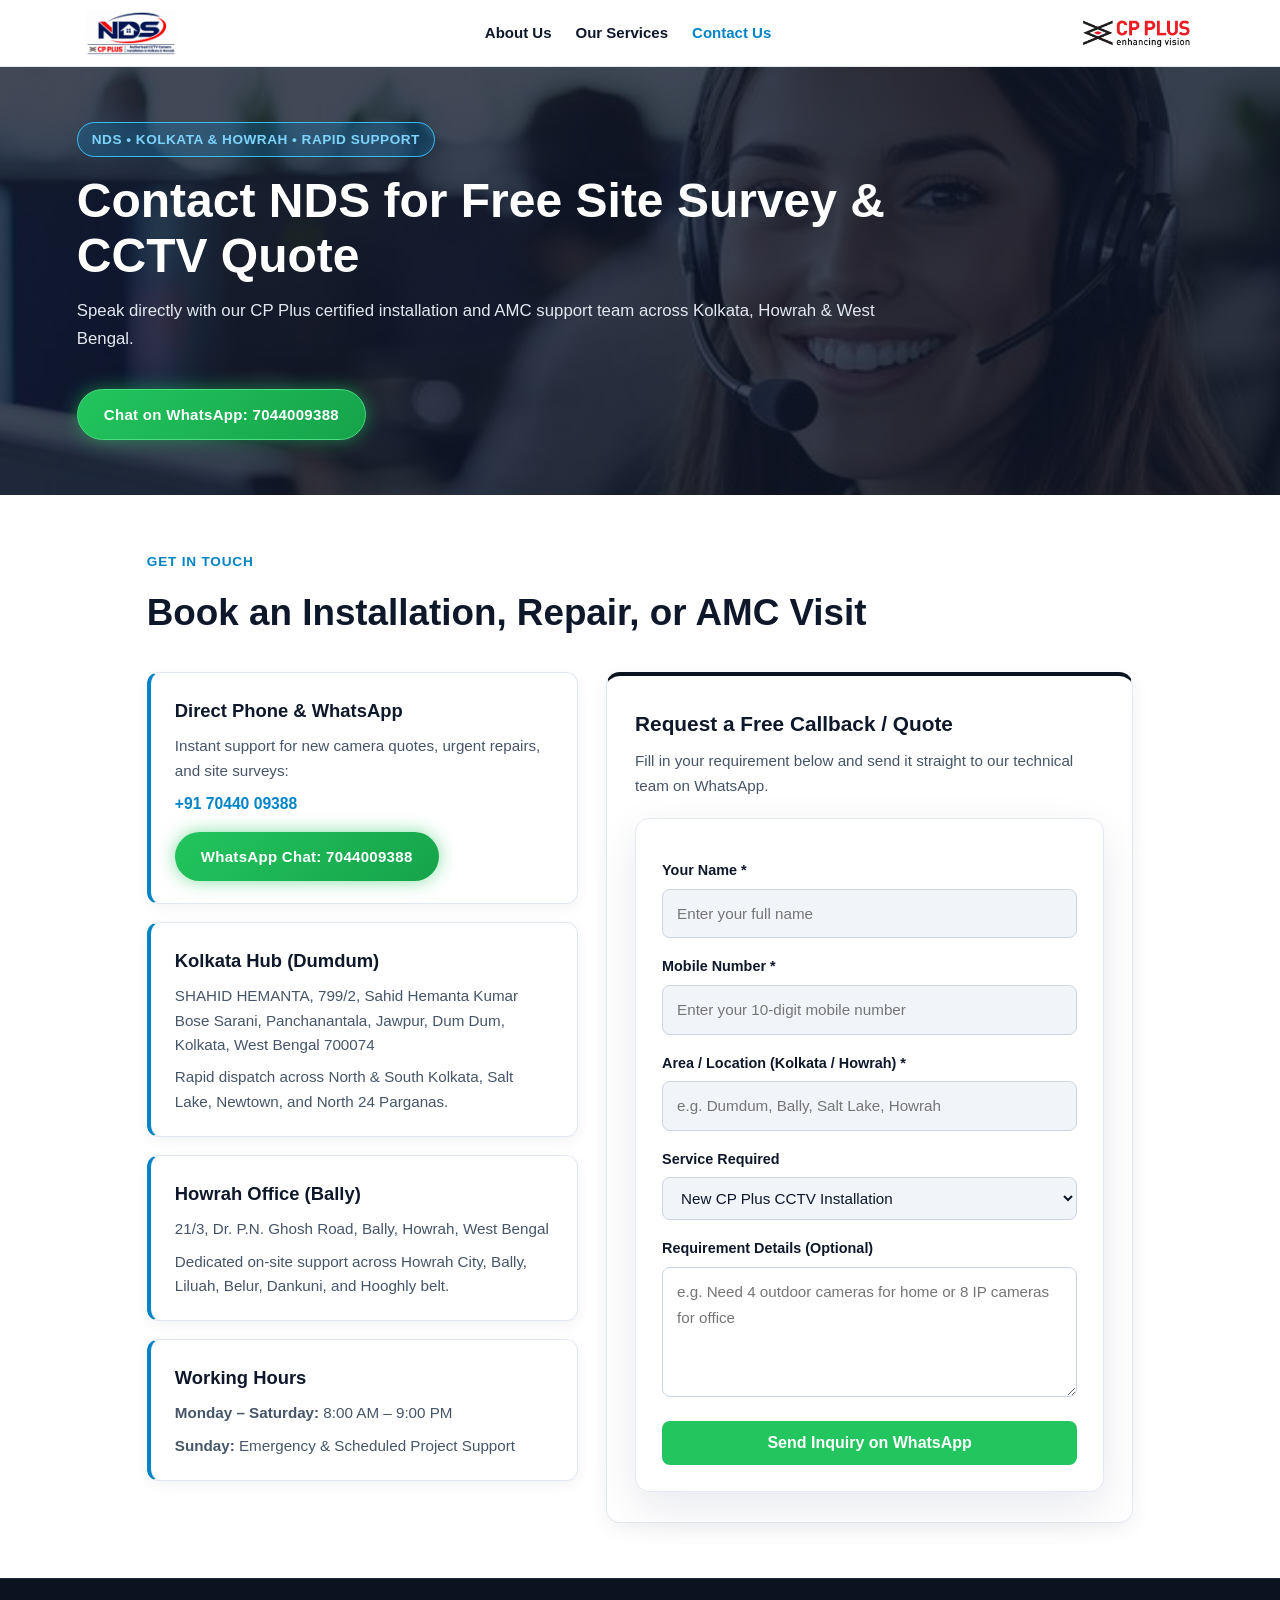
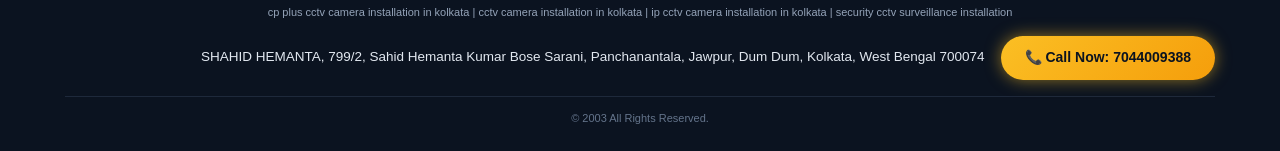
<file: Contact.html>
<!DOCTYPE html>
<html lang="en">
<head>
  <meta charset="UTF-8" />
  <meta name="viewport" content="width=device-width, initial-scale=1.0" />
  <title>Contact Us | CP Plus Authorised CCTV Camera Installation in Kolkata & Howrah | NDS</title>
  <meta name="description" content="Contact NDS for Free Site Survey & CCTV Quote. Speak directly with our CP Plus certified installation and AMC support team across Kolkata, Howrah & West Bengal." />
  <link rel="stylesheet" href="style.css" />

  <style>
   /* Responsive Header Fix for Mobile & Desktop */
    .nds-site-header {
      background: #ffffff;
      border-bottom: 1px solid #e2e8f0;
      position: sticky;
      top: 0;
      z-index: 1000;
    }
    .nds-header-bar {
      max-width: 1150px;
      margin: 0 auto;
      padding: 10px 20px;
      display: flex;
      justify-content: space-between;
      align-items: center;
      gap: 16px;
    }
    .nds-logo-left img {
      height: 46px;
      width: auto;
      display: block;
    }
    .nds-logo-right img {
      height: 40px;
      width: auto;
      display: block;
    }
    .nds-main-menu {
      display: flex;
      align-items: center;
      justify-content: center;
      gap: 24px;
    }
    .nds-main-menu a {
      color: #0f172a;
      font-weight: 600;
      font-size: 15px;
      text-decoration: none;
      white-space: nowrap;
    }
    .nds-main-menu a.active {
      color: #0284c7;
      font-weight: 700;
    }

    @media (max-width: 768px) {
      .nds-header-bar {
        flex-wrap: wrap;
        padding: 10px 14px;
        gap: 8px;
      }
      .nds-logo-left {
        order: 1;
      }
      .nds-logo-left img {
        height: 38px;
      }
      .nds-logo-right {
        order: 2;
      }
      .nds-logo-right img {
        height: 34px;
      }
      .nds-main-menu {
        order: 3;
        width: 100%;
        border-top: 1px solid #f1f5f9;
        padding-top: 8px;
        gap: 20px;
      }
      .nds-main-menu a {
        font-size: 14px;
      }
    }
    .hero-wrap {
      max-width: 820px;
    }

    .eyebrow {
      display: inline-block;
      background: rgba(2, 132, 199, 0.25);
      border: 1px solid #38bdf8;
      color: #7dd3fc;
      padding: 5px 14px;
      border-radius: 20px;
      font-size: 0.85rem;
      font-weight: 600;
      letter-spacing: 0.5px;
      margin-bottom: 16px;
    }

    .hero-banner.contact-banner h1 {
      font-size: clamp(2rem, 4vw, 3rem);
      line-height: 1.15;
      margin: 0 0 14px 0;
      color: #ffffff;
    }

    .hero-banner.contact-banner p {
      font-size: 1.05rem;
      color: #e2e8f0;
      margin: 0 0 22px 0;
      line-height: 1.65;
    }

    /* Bright Green Clickable Box for Hero WhatsApp Button */
    .hero-btn {
      display: inline-block !important;
      background: linear-gradient(135deg, #22c55e, #16a34a) !important;
      color: #ffffff !important;
      font-size: 15px !important;
      font-weight: 700 !important;
      padding: 13px 26px !important;
      border-radius: 8px !important;
      border: 1px solid #4ade80 !important;
      text-decoration: none !important;
      box-shadow: 0 4px 16px rgba(34, 197, 94, 0.5) !important;
      letter-spacing: 0.3px;
      transition: transform 0.2s ease, background 0.2s ease, box-shadow 0.2s ease;
    }

    .hero-btn:hover {
      background: linear-gradient(135deg, #16a34a, #15803d) !important;
      transform: translateY(-2px);
      box-shadow: 0 6px 22px rgba(34, 197, 94, 0.7) !important;
    }

    /* Main Contact Section (Original Layout Preserved) */
    .wrap {
      max-width: 1140px;
      margin: 0 auto;
      padding: 55px 6%;
    }

    .section-tag {
      color: #0284c7;
      font-weight: 700;
      font-size: 0.85rem;
      letter-spacing: 0.8px;
      text-transform: uppercase;
      margin-bottom: 8px;
    }

    .wrap h2 {
      font-size: clamp(1.7rem, 3vw, 2.3rem);
      color: #0f172a;
      margin: 0 0 28px 0;
    }

    .contact-grid {
      display: grid;
      grid-template-columns: 0.9fr 1.1fr;
      gap: 28px;
      align-items: start;
    }

    /* Left Info Cards with Blue Left Border */
    .info-card {
      background: #ffffff;
      border: 1px solid #e2e8f0;
      border-left: 4px solid #0284c7;
      border-radius: 12px;
      padding: 22px 24px;
      margin-bottom: 18px;
      box-shadow: 0 4px 14px rgba(15, 23, 42, 0.05);
    }

    .info-card h3 {
      margin: 0 0 8px 0;
      font-size: 1.15rem;
      color: #0f172a;
    }

    .info-card p {
      margin: 0 0 8px 0;
      font-size: 0.95rem;
      color: #475569;
      line-height: 1.6;
    }

    .info-card p:last-child {
      margin-bottom: 0;
    }

    .contact-link {
      display: block;
      color: #0284c7;
      font-weight: 700;
      font-size: 0.98rem;
      text-decoration: none;
      margin-top: 6px;
    }

    .contact-link:hover {
      text-decoration: underline;
    }

    /* Right Form Card with Dark Navy Top Border */
    .form-card {
      background: #ffffff;
      border: 1px solid #e2e8f0;
      border-top: 4px solid #0B1320;
      border-radius: 14px;
      padding: 30px 28px;
      box-shadow: 0 6px 20px rgba(15, 23, 42, 0.06);
    }

    .form-card h3 {
      margin: 0 0 8px 0;
      font-size: 1.3rem;
      color: #0f172a;
    }

    .form-card > p {
      margin: 0 0 20px 0;
      font-size: 0.95rem;
      color: #475569;
      line-height: 1.6;
    }

    .form-group {
      margin-bottom: 16px;
    }

    .form-group label {
      display: block;
      font-size: 0.9rem;
      font-weight: 700;
      color: #0f172a;
      margin-bottom: 6px;
    }

    .form-group input,
    .form-group select,
    .form-group textarea {
      width: 100%;
      padding: 11px 14px;
      border: 1px solid #cbd5e1;
      border-radius: 8px;
      font-size: 0.95rem;
      font-family: inherit;
      background: #f1f5f9;
      color: #0f172a;
    }

    .form-group textarea {
      background: #ffffff;
    }

    .form-group input:focus,
    .form-group select:focus,
    .form-group textarea:focus {
      outline: none;
      border-color: #0284c7;
      background: #ffffff;
    }

    .submit-whatsapp-btn {
      width: 100%;
      background-color: #22c55e;
      color: #ffffff;
      font-size: 1rem;
      font-weight: 700;
      padding: 13px 20px;
      border: none;
      border-radius: 8px;
      cursor: pointer;
      transition: background-color 0.2s ease;
    }

    .submit-whatsapp-btn:hover {
      background-color: #16a34a;
    }

    /* Footer */
    .nds-footer {
      background-color: #0B1320;
      color: #f8fafc;
      padding: 24px 20px;
      border-top: 1px solid #1e293b;
    }

    .nds-footer-inner {
      max-width: 1150px;
      margin: 0 auto;
    }

    .nds-keywords {
      font-size: 11px;
      color: #94a3b8;
      margin: 0 0 14px 0;
      white-space: nowrap;
      overflow-x: auto;
      text-align: center;
    }

    .nds-right-row {
      display: flex;
      flex-wrap: wrap;
      justify-content: flex-end;
      align-items: center;
      gap: 16px;
      margin-bottom: 16px;
    }

    .nds-address {
      font-size: 13.5px;
      color: #e2e8f0;
      margin: 0;
      text-align: right;
    }

    .nds-footer-call-btn {
      display: inline-block;
      background: linear-gradient(135deg, #fbbf24, #f59e0b);
      color: #0B1320 !important;
      font-size: 14px;
      font-weight: 800;
      padding: 10px 24px;
      border-radius: 50px;
      text-decoration: none;
      box-shadow: 0 0 16px rgba(251, 191, 36, 0.55);
      white-space: nowrap;
    }

    .nds-copyright {
      border-top: 1px solid #1e293b;
      margin: 0;
      padding-top: 12px;
      font-size: 11px;
      color: #64748b;
      text-align: center;
    }

    @media (max-width: 850px) {
      .contact-grid {
        grid-template-columns: 1fr;
      }
      .nds-right-row {
        justify-content: center;
      }
      .nds-address {
        text-align: center;
      }
    }
  </style>
</head>
<body>

<!-- TOP NAVIGATION HEADER -->
  <header class="nds-site-header">
    <div class="nds-header-bar">
      <a href="index.html" class="nds-logo-left">
        <img src="nds-logo.jpeg" alt="NDS CCTV Logo" />
      </a>

      <nav class="nds-main-menu">
        <a href="index.html">About Us</a>
        <a href="service.html">Our Services</a>
        <a href="Contact.html" class="active">Contact Us</a>
      </nav>

      <div class="nds-logo-right">
        <img src="CP-Plus-Logo-web.png" alt="CP Plus Authorised Partner" />
      </div>
    </div>
  </header>

  <!-- BIG HERO BANNER -->
 <!-- BIG HERO BANNER -->
  <section class="hero-banner contact-banner" style="width:100%; min-height:380px; background: linear-gradient(rgba(15, 23, 42, 0.78), rgba(15, 23, 42, 0.78)), url('contact-banner.jpg') center/cover no-repeat; background-color:#0f172a; color:#ffffff; display:flex; align-items:center; padding:55px 6%;">
    <div class="hero-wrap">
      <div class="eyebrow">NDS &bull; Kolkata &amp; Howrah &bull; Rapid Support</div>
      <h1 style="color:#ffffff;">Contact NDS for Free Site Survey &amp; CCTV Quote</h1>
      <p style="color:#e2e8f0;">Speak directly with our CP Plus certified installation and AMC support team across Kolkata, Howrah &amp; West Bengal.</p>
      <a href="https://wa.me/917044009388" target="_blank" rel="noopener" class="hero-btn">
        Chat on WhatsApp: 7044009388
      </a>
    </div>
  </section>

  <!-- MAIN CONTENT (Exact Original Structure & Cards) -->
  <main class="wrap">
    <div class="section-tag">GET IN TOUCH</div>
    <h2>Book an Installation, Repair, or AMC Visit</h2>

    <div class="contact-grid">
      <!-- Left Column: All 4 Original Cards -->
      <div>
        <div class="info-card">
          <h3>Direct Phone &amp; WhatsApp</h3>
          <p>Instant support for new camera quotes, urgent repairs, and site surveys:</p>
          <a href="tel:+917044009388" class="contact-link">+91 70440 09388</a>
          <a href="https://wa.me/917044009388" target="_blank" rel="noopener" class="contact-link">WhatsApp Chat: 7044009388</a>
        </div>

        <div class="info-card">
          <h3>Kolkata Hub (Dumdum)</h3>
          <p>SHAHID HEMANTA, 799/2, Sahid Hemanta Kumar Bose Sarani, Panchanantala, Jawpur, Dum Dum, Kolkata, West Bengal 700074</p>
          <p>Rapid dispatch across North &amp; South Kolkata, Salt Lake, Newtown, and North 24 Parganas.</p>
        </div>

        <div class="info-card">
          <h3>Howrah Office (Bally)</h3>
          <p>21/3, Dr. P.N. Ghosh Road, Bally, Howrah, West Bengal</p>
          <p>Dedicated on-site support across Howrah City, Bally, Liluah, Belur, Dankuni, and Hooghly belt.</p>
        </div>

        <div class="info-card">
          <h3>Working Hours</h3>
          <p><strong>Monday &ndash; Saturday:</strong> 8:00 AM &ndash; 9:00 PM</p>
          <p><strong>Sunday:</strong> Emergency &amp; Scheduled Project Support</p>
        </div>
      </div>

      <!-- Right Column: Exact Original Callback / Quote Form -->
      <div class="form-card">
        <h3>Request a Free Callback / Quote</h3>
        <p>Fill in your requirement below and send it straight to our technical team on WhatsApp.</p>

        <form onsubmit="sendToWhatsApp(event)">
          <div class="form-group">
            <label for="cust-name">Your Name *</label>
            <input type="text" id="cust-name" placeholder="Enter your full name" required />
          </div>

          <div class="form-group">
            <label for="cust-phone">Mobile Number *</label>
            <input type="tel" id="cust-phone" placeholder="Enter your 10-digit mobile number" required />
          </div>

          <div class="form-group">
            <label for="cust-location">Area / Location (Kolkata / Howrah) *</label>
            <input type="text" id="cust-location" placeholder="e.g. Dumdum, Bally, Salt Lake, Howrah" required />
          </div>

          <div class="form-group">
            <label for="cust-service">Service Required</label>
            <select id="cust-service">
              <option value="New CP Plus CCTV Installation">New CP Plus CCTV Installation</option>
              <option value="IP CCTV Camera Installation">IP CCTV Camera Installation</option>
              <option value="CCTV Repair / Troubleshooting">CCTV Repair / Troubleshooting</option>
              <option value="Annual Maintenance Contract (AMC)">Annual Maintenance Contract (AMC)</option>
              <option value="P2P Wireless / Networking Setup">P2P Wireless / Networking Setup</option>
            </select>
          </div>

          <div class="form-group">
            <label for="cust-msg">Requirement Details (Optional)</label>
            <textarea id="cust-msg" rows="3" placeholder="e.g. Need 4 outdoor cameras for home or 8 IP cameras for office"></textarea>
          </div>

          <button type="submit" class="submit-whatsapp-btn">
            Send Inquiry on WhatsApp
          </button>
        </form>
      </div>
    </div>
  </main>

  <!-- FOOTER -->
  <footer class="nds-footer">
    <div class="nds-footer-inner">
      <p class="nds-keywords">
        cp plus cctv camera installation in kolkata | cctv camera installation in kolkata | ip cctv camera installation in kolkata | security cctv surveillance installation
      </p>

      <div class="nds-right-row">
        <p class="nds-address">
          SHAHID HEMANTA, 799/2, Sahid Hemanta Kumar Bose Sarani, Panchanantala, Jawpur, Dum Dum, Kolkata, West Bengal 700074
        </p>
        <a href="tel:+917044009388" class="nds-footer-call-btn">
          📞 Call Now: 7044009388
        </a>
      </div>

      <p class="nds-copyright">
        &copy; 2003 All Rights Reserved.
      </p>
    </div>
  </footer>

  <script>
    function sendToWhatsApp(e) {
      e.preventDefault();
      const name = document.getElementById("cust-name").value.trim();
      const phone = document.getElementById("cust-phone").value.trim();
      const location = document.getElementById("cust-location").value.trim();
      const service = document.getElementById("cust-service").value;
      const msg = document.getElementById("cust-msg").value.trim();

      const text =
        "Hello NDS CCTV Team,%0A" +
        "*Name:* " + encodeURIComponent(name) + "%0A" +
        "*Mobile:* " + encodeURIComponent(phone) + "%0A" +
        "*Location:* " + encodeURIComponent(location) + "%0A" +
        "*Service Required:* " + encodeURIComponent(service) + "%0A" +
        "*Details:* " + encodeURIComponent(msg);

      window.open("https://wa.me/917044009388?text=" + text, "_blank");
    }
  </script>

</body>
</html>
</file>
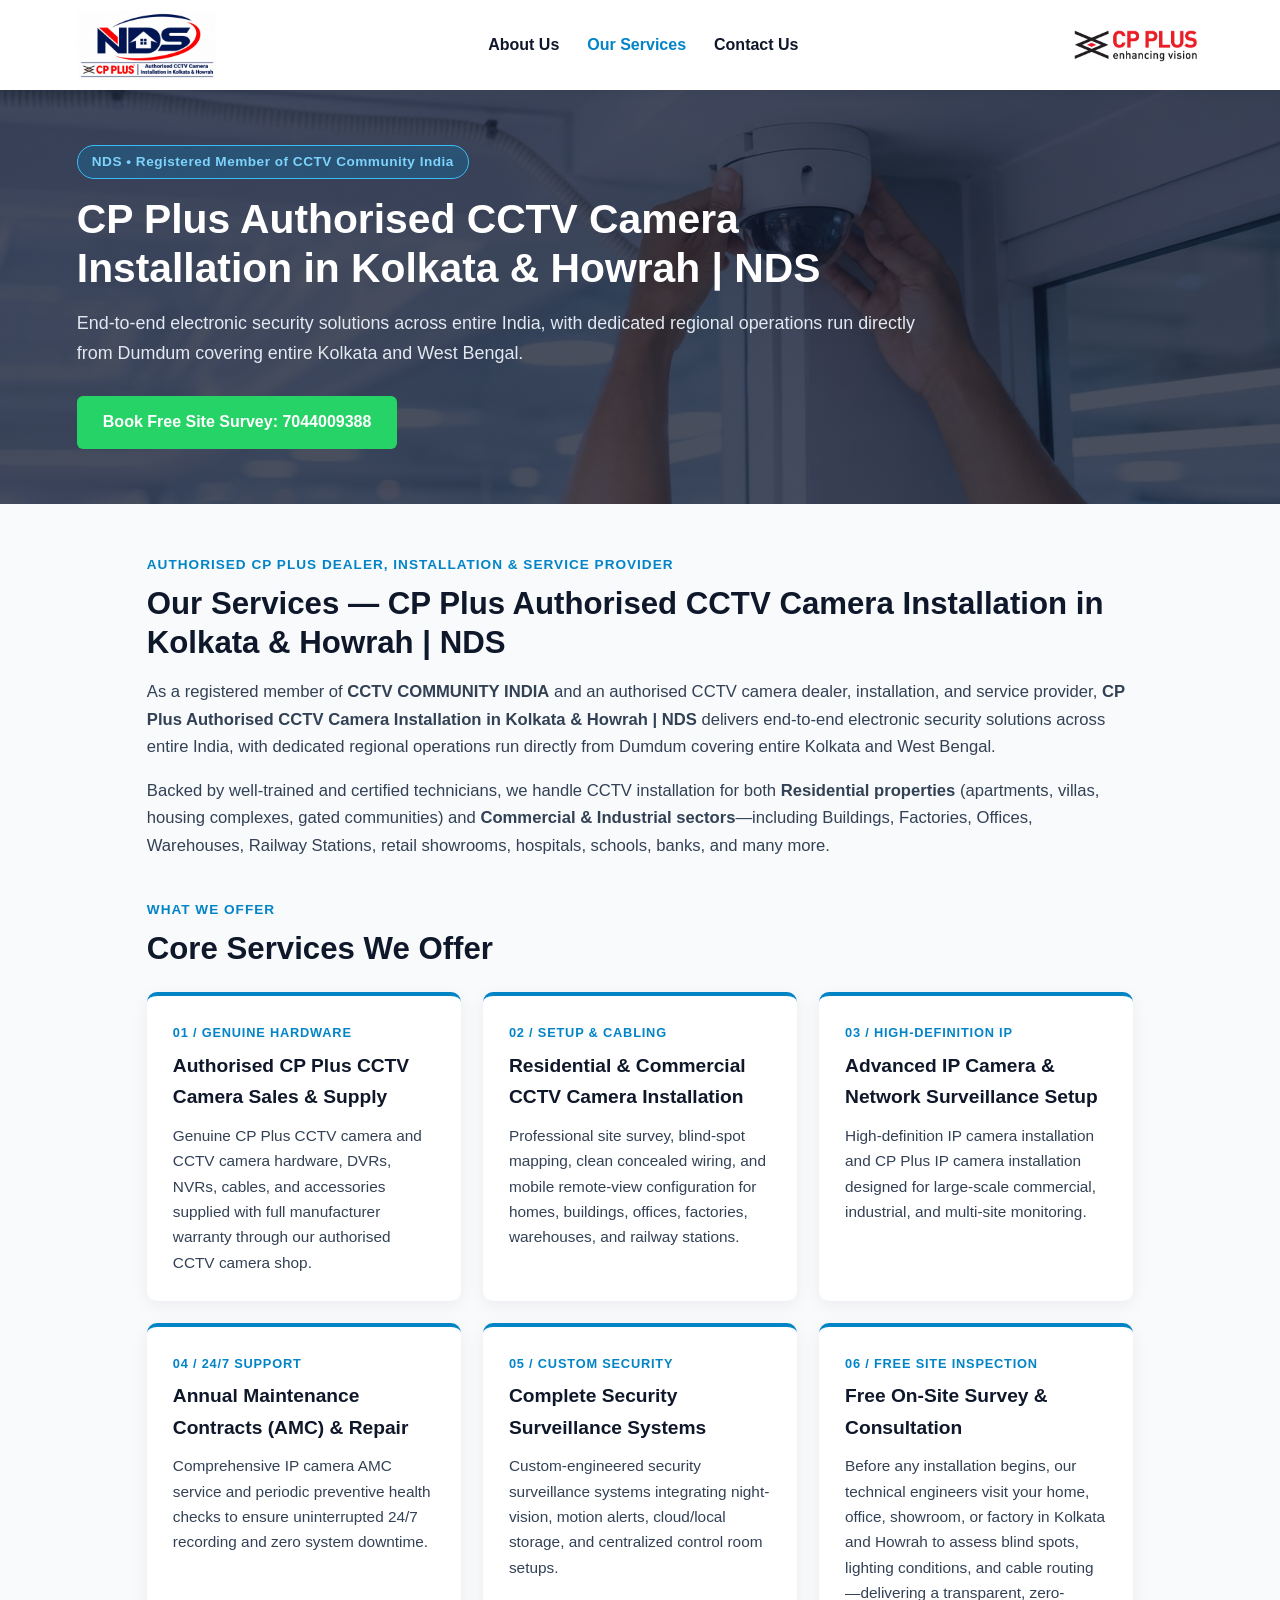
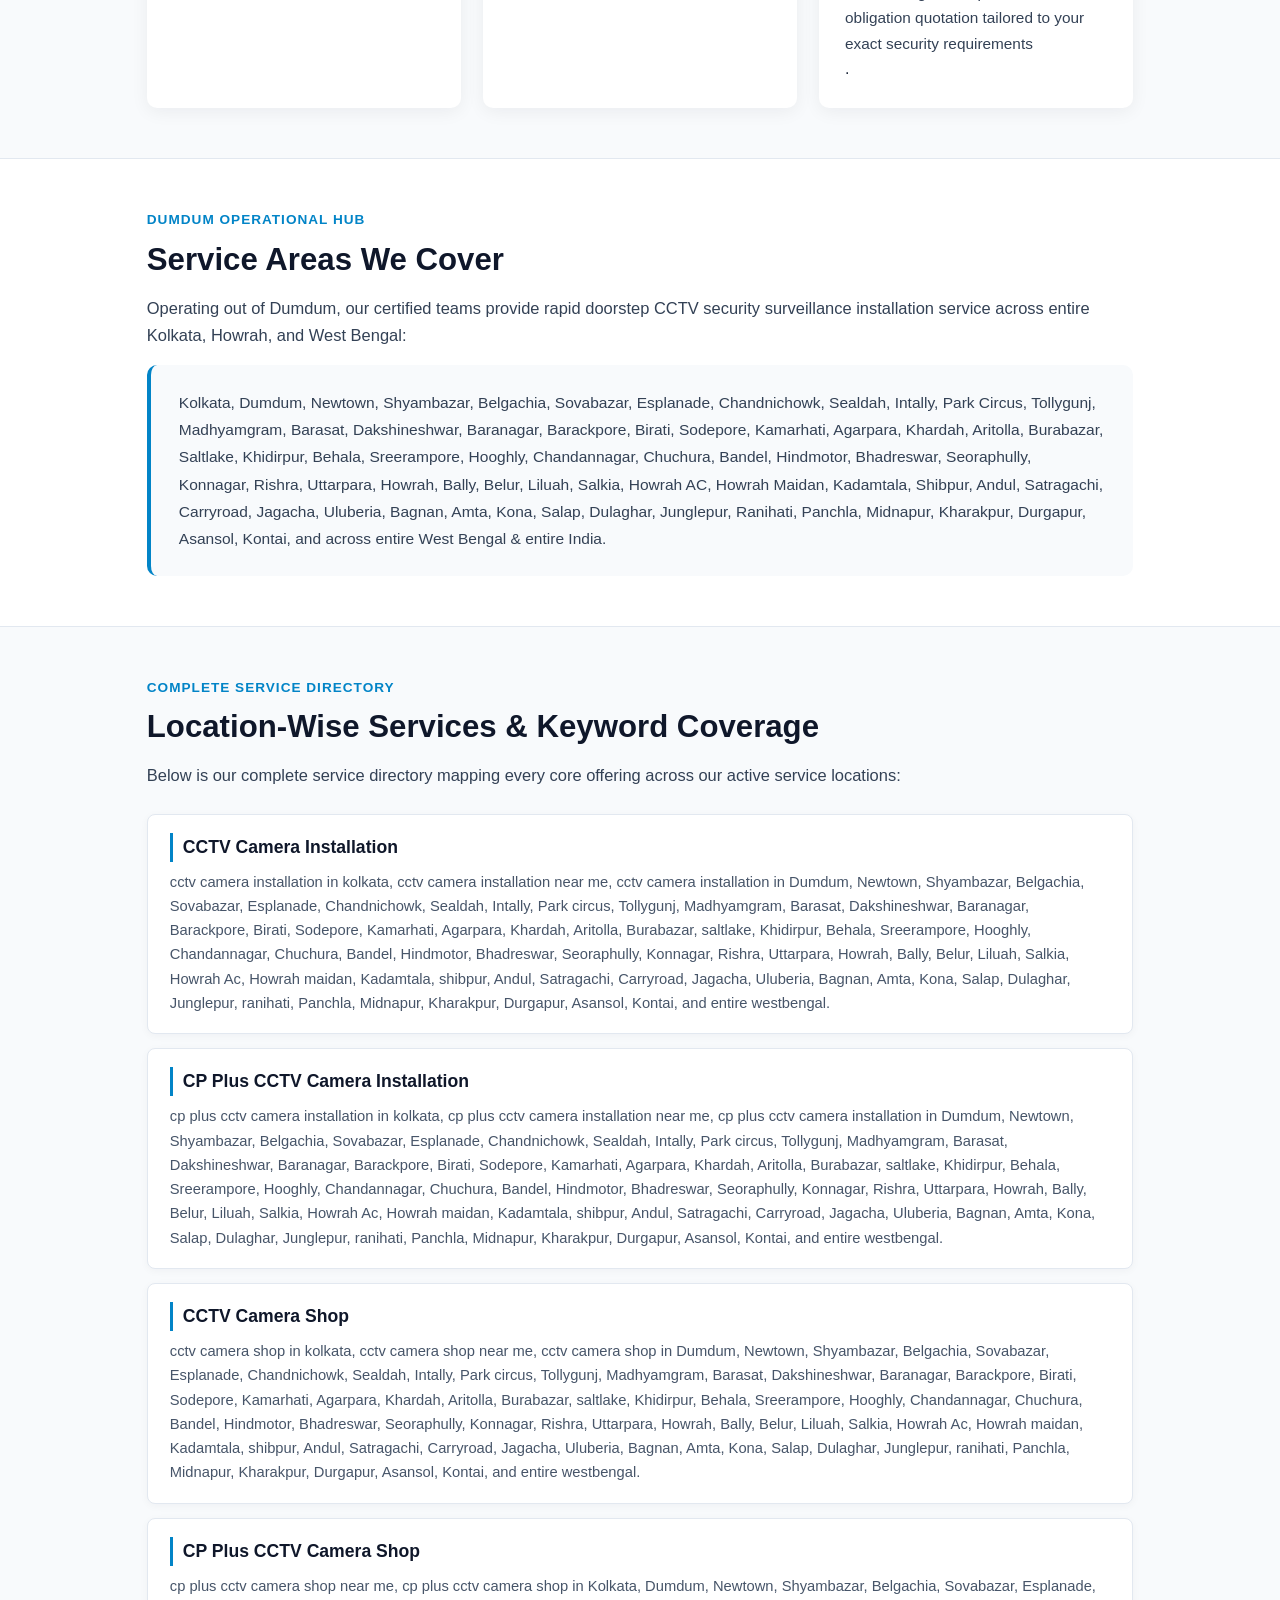
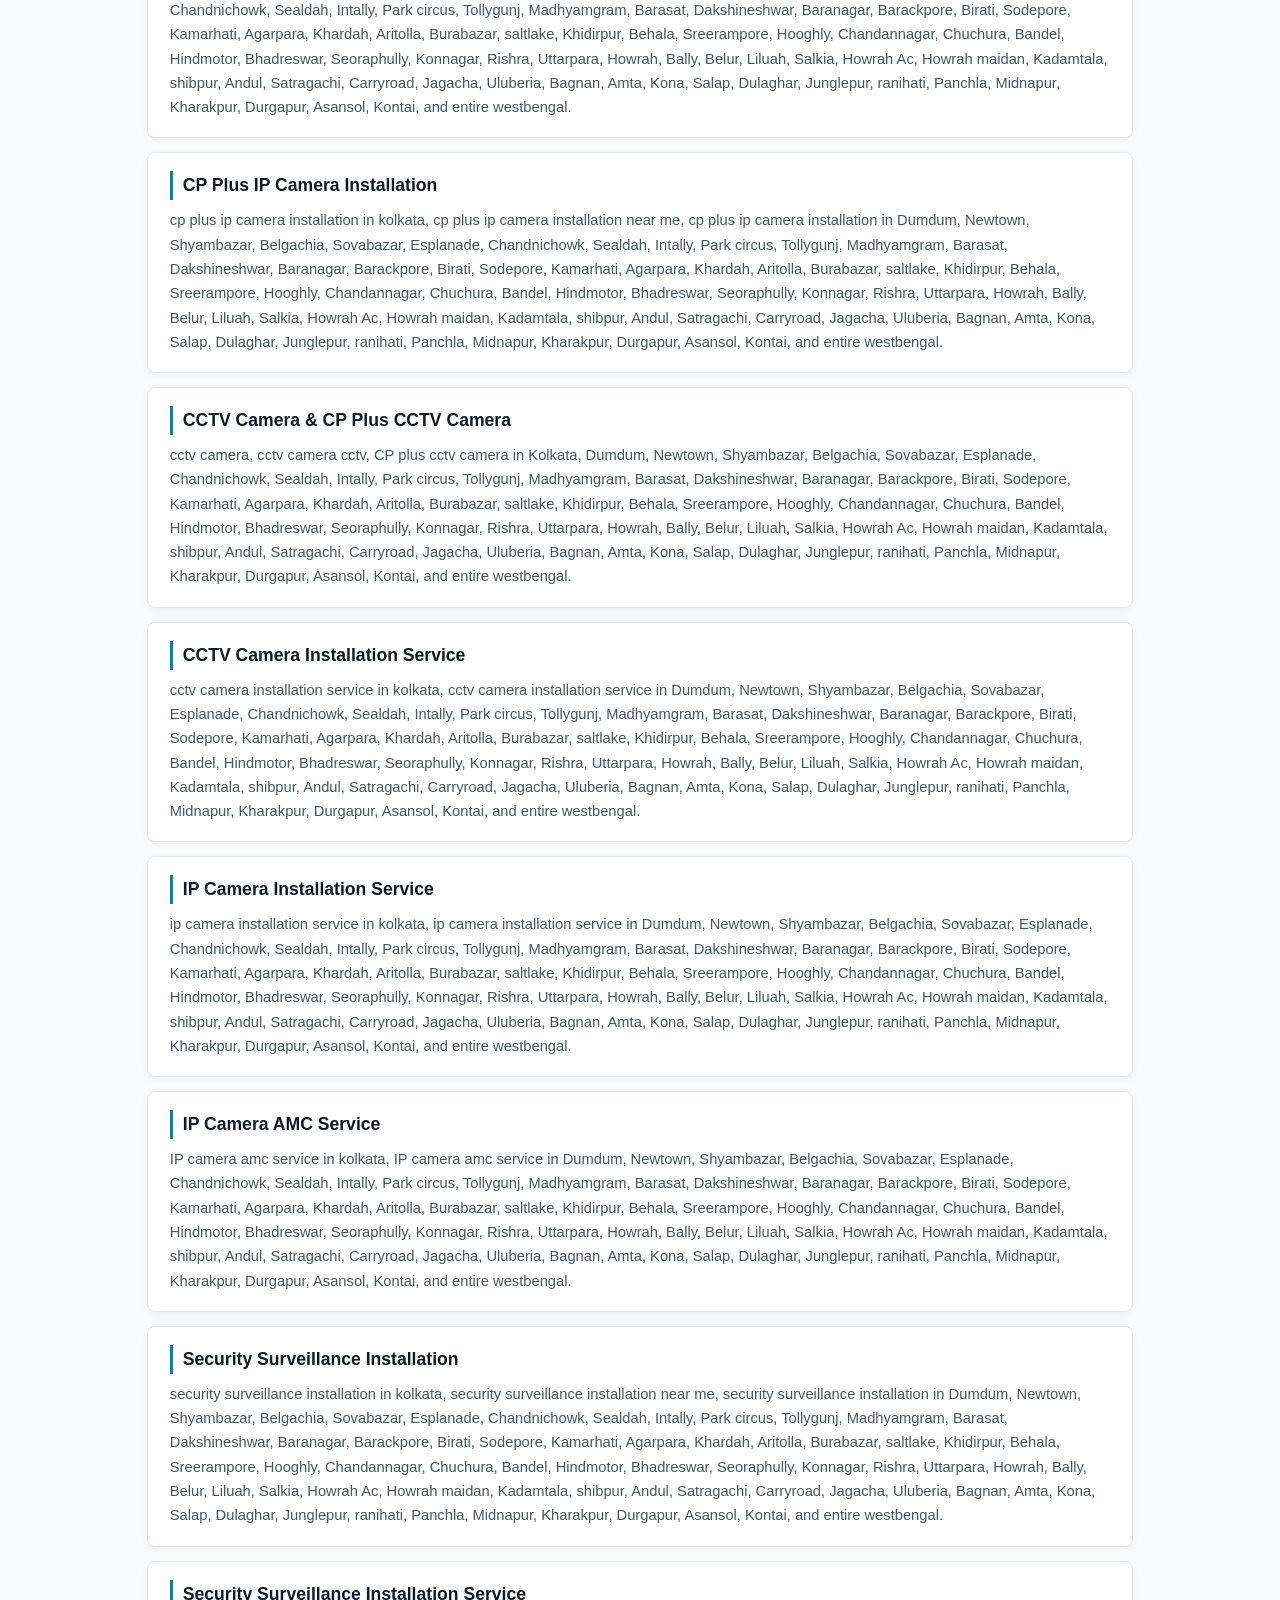
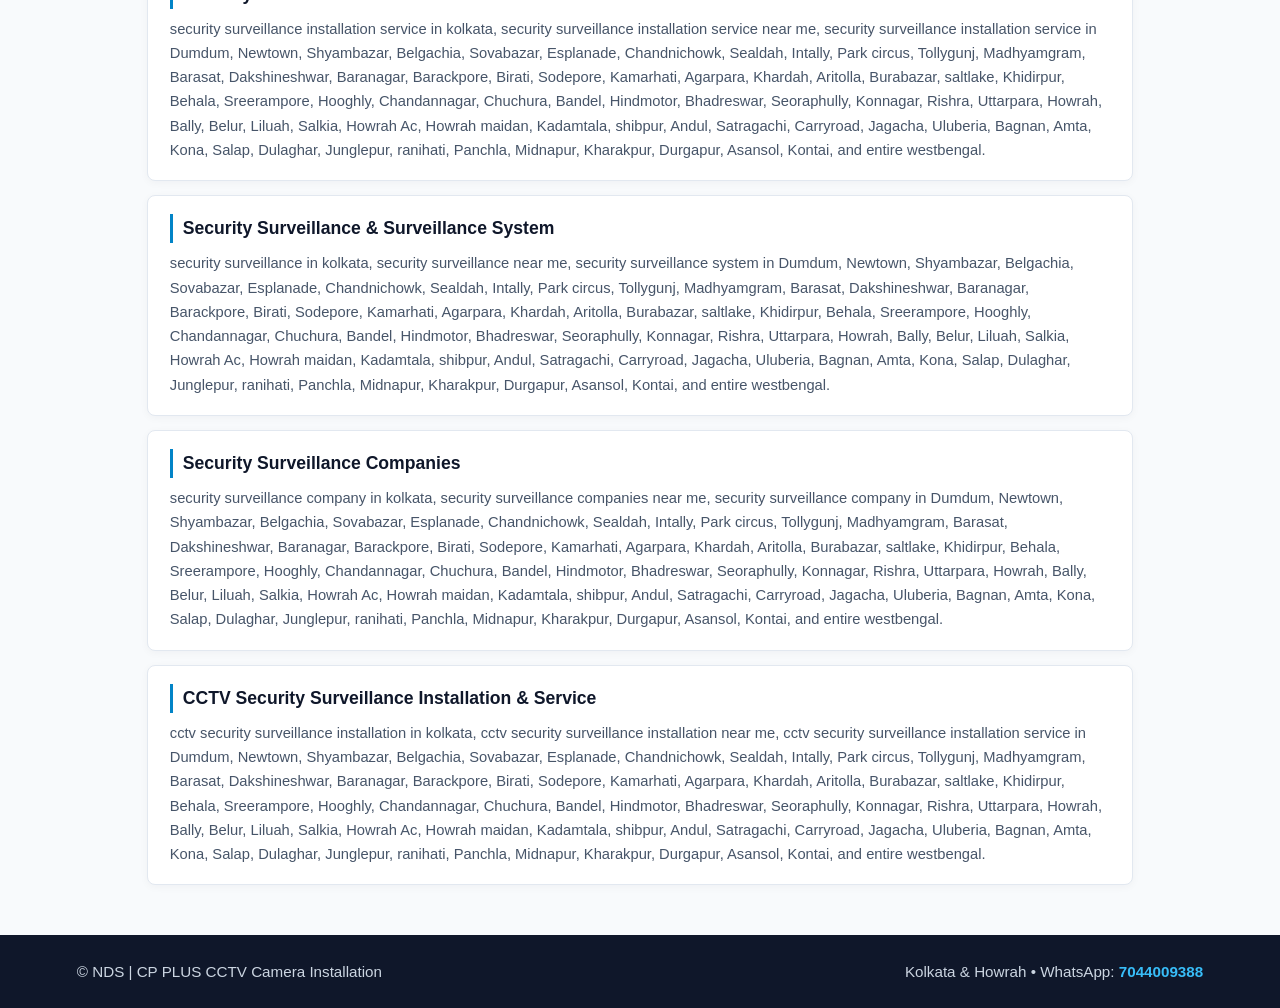
<file: service.html>
<!DOCTYPE html>
<html lang="en">
<head>
  <meta charset="UTF-8" />
  <meta name="viewport" content="width=device-width, initial-scale=1.0" />
  <title>CP Plus Authorised CCTV Camera Installation in Kolkata &amp; Howrah | NDS</title>
  <style>
    * {
      margin: 0;
      padding: 0;
      box-sizing: border-box;
    }

    body {
      font-family: 'Segoe UI', Tahoma, Geneva, Verdana, sans-serif;
      color: #1e293b;
      background-color: #f8fafc;
      line-height: 1.65;
    }

    /* 1. TOP HEADER */
    .site-header {
      display: flex;
      justify-content: space-between;
      align-items: center;
      padding: 10px 6%;
      background-color: #ffffff;
      box-shadow: 0 2px 10px rgba(0, 0, 0, 0.08);
      position: sticky;
      top: 0;
      z-index: 1000;
      gap: 20px;
    }

    .brand-left {
      display: flex;
      align-items: center;
      text-decoration: none;
    }

    .brand-left img {
      height: 70px;
      width: auto;
      display: block;
      object-fit: contain;
    }

    .links {
      display: flex;
      gap: 28px;
      align-items: center;
    }

    .links a {
      text-decoration: none;
      color: #0f172a;
      font-weight: 600;
      font-size: 1rem;
      transition: color 0.2s;
    }

    .links a:hover,
    .links a.active {
      color: #0284c7;
    }

    .partner-right {
      display: flex;
      align-items: center;
    }

    .partner-right img {
      height: 46px;
      width: auto;
      display: block;
      object-fit: contain;
    }

    /* 2. BIG HERO BANNER */
    .hero-banner {
      width: 100%;
      min-height: 410px;
      background: linear-gradient(rgba(15, 23, 42, 0.76), rgba(15, 23, 42, 0.76)),
            url('service-banner.jpg') center/cover no-repeat !important;
      background-color: #0f172a;
      color: #ffffff;
      display: flex;
      align-items: center;
      padding: 55px 6%;
    }

    .hero-wrap {
      max-width: 840px;
    }

    .eyebrow {
      display: inline-block;
      background: rgba(2, 132, 199, 0.25);
      border: 1px solid #38bdf8;
      color: #7dd3fc;
      padding: 5px 14px;
      border-radius: 20px;
      font-size: 0.85rem;
      font-weight: 600;
      letter-spacing: 0.5px;
      margin-bottom: 16px;
    }

    .hero-banner h1 {
      font-size: 2.55rem;
      line-height: 1.2;
      margin-bottom: 16px;
      color: #ffffff;
    }

    .hero-banner p {
      font-size: 1.12rem;
      color: #e2e8f0;
      margin-bottom: 28px;
    }

    .hero-btn {
      display: inline-block;
      background-color: #25d366;
      color: #ffffff;
      padding: 13px 26px;
      border-radius: 6px;
      text-decoration: none;
      font-weight: 700;
      font-size: 1rem;
    }

    /* 3. MAIN CONTENT SECTIONS */
    .wrap {
      max-width: 1140px;
      margin: 0 auto;
      padding: 50px 6%;
    }

    .section-tag {
      color: #0284c7;
      font-weight: 700;
      font-size: 0.85rem;
      text-transform: uppercase;
      letter-spacing: 1px;
      margin-bottom: 8px;
      display: block;
    }

    .section h2 {
      font-size: 1.95rem;
      margin-bottom: 16px;
      color: #0f172a;
      line-height: 1.25;
    }

    .intro-block p {
      color: #334155;
      font-size: 1.04rem;
      margin-bottom: 16px;
    }

    /* Core Services Grid */
    .services-grid {
      display: grid;
      grid-template-columns: repeat(auto-fit, minmax(310px, 1fr));
      gap: 22px;
      margin-top: 24px;
    }

    .service-card {
      background: #ffffff;
      padding: 26px;
      border-radius: 10px;
      box-shadow: 0 4px 18px rgba(15, 23, 42, 0.06);
      border-top: 4px solid #0284c7;
    }

    .service-num {
      font-size: 0.8rem;
      font-weight: 700;
      color: #0284c7;
      letter-spacing: 0.8px;
      text-transform: uppercase;
      margin-bottom: 6px;
      display: block;
    }

    .service-card h3 {
      font-size: 1.2rem;
      color: #0f172a;
      margin-bottom: 10px;
    }

    .service-card p {
      font-size: 0.96rem;
      color: #334155;
    }

    /* Service Areas Box */
    .areas-section {
      background-color: #ffffff;
      border-top: 1px solid #e2e8f0;
      border-bottom: 1px solid #e2e8f0;
    }

    .areas-box {
      background: #f8fafc;
      padding: 24px 28px;
      border-radius: 10px;
      border-left: 4px solid #0284c7;
      margin-top: 16px;
    }

    .areas-box p {
      color: #334155;
      font-size: 0.97rem;
      line-height: 1.75;
    }

    /* Location-Wise Directory Cards */
    .directory-intro {
      color: #334155;
      font-size: 1.03rem;
      margin-bottom: 24px;
    }

    .directory-list {
      display: flex;
      flex-direction: column;
      gap: 14px;
    }

    .dir-item {
      background: #ffffff;
      border: 1px solid #e2e8f0;
      border-radius: 8px;
      padding: 18px 22px;
      box-shadow: 0 2px 8px rgba(15, 23, 42, 0.04);
    }

    .dir-item h3 {
      font-size: 1.1rem;
      color: #0f172a;
      margin-bottom: 8px;
      border-left: 3px solid #0284c7;
      padding-left: 10px;
    }

    .dir-item p {
      font-size: 0.92rem;
      color: #475569;
      line-height: 1.65;
    }

    /* 4. FOOTER */
    footer {
      background-color: #0f172a;
      color: #cbd5e1;
      padding: 24px 6%;
    }

    .foot {
      max-width: 1140px;
      margin: 0 auto;
      display: flex;
      justify-content: space-between;
      flex-wrap: wrap;
      gap: 12px;
      font-size: 0.95rem;
    }

    .foot a {
      color: #38bdf8;
      text-decoration: none;
      font-weight: 600;
    }

    /* Mobile Responsive */
    @media (max-width: 768px) {
      .site-header {
        flex-wrap: wrap;
        justify-content: space-between;
      }
      .brand-left img {
        height: 54px;
      }
      .partner-right img {
        height: 36px;
      }
      .links {
        order: 3;
        width: 100%;
        justify-content: center;
        padding-top: 10px;
        border-top: 1px solid #e2e8f0;
      }
      .hero-banner h1 {
        font-size: 1.95rem;
      }
    }
  </style>
</head>
<body>

  <!-- HEADER -->
  <header class="site-header">
    <a href="index.html" class="brand-left">
      <img src="nds-logo.jpeg" alt="NDS Authorised CCTV Camera Installation in Kolkata & Howrah" />
    </a>

    <nav class="links">
      <a href="index.html">About Us</a>
      <a href="service.html" class="active">Our Services</a>
      <a href="Contact.html">Contact Us</a>
    </nav>

    <div class="partner-right">
      <img src="CP-Plus-Logo-web.png" alt="CP Plus Authorised Partner" />
    </div>
  </header>

  <!-- BIG HERO BANNER -->
  <section class="hero-banner">
    <div class="hero-wrap">
      <div class="eyebrow">NDS • Registered Member of CCTV Community India</div>
      <h1>CP Plus Authorised CCTV Camera Installation in Kolkata &amp; Howrah | NDS</h1>
      <p>End-to-end electronic security solutions across entire India, with dedicated regional operations run directly from Dumdum covering entire Kolkata and West Bengal.</p>
      <a href="https://wa.me/917044009388" class="hero-btn">Book Free Site Survey: 7044009388</a>
    </div>
  </section>

  <!-- MAIN CONTENT -->
  <main>
    <!-- OVERVIEW & CORE SERVICES -->
    <section class="section wrap">
      <div class="intro-block">
        <span class="section-tag">Authorised CP Plus Dealer, Installation &amp; Service Provider</span>
        <h2>Our Services — CP Plus Authorised CCTV Camera Installation in Kolkata &amp; Howrah | NDS</h2>
        <p>
          As a registered member of <strong>CCTV COMMUNITY INDIA</strong> and an authorised CCTV camera dealer, installation, and service provider, <strong>CP Plus Authorised CCTV Camera Installation in Kolkata &amp; Howrah | NDS</strong> delivers end-to-end electronic security solutions across entire India, with dedicated regional operations run directly from Dumdum covering entire Kolkata and West Bengal.
        </p>
        <p>
          Backed by well-trained and certified technicians, we handle CCTV installation for both <strong>Residential properties</strong> (apartments, villas, housing complexes, gated communities) and <strong>Commercial &amp; Industrial sectors</strong>—including Buildings, Factories, Offices, Warehouses, Railway Stations, retail showrooms, hospitals, schools, banks, and many more.
        </p>
      </div>

      <div style="margin-top: 40px;">
        <span class="section-tag">What We Offer</span>
        <h2>Core Services We Offer</h2>

        <div class="services-grid">
          <div class="service-card">
            <span class="service-num">01 / Genuine Hardware</span>
            <h3>Authorised CP Plus CCTV Camera Sales &amp; Supply</h3>
            <p>
              Genuine CP Plus CCTV camera and CCTV camera hardware, DVRs, NVRs, cables, and accessories supplied with full manufacturer warranty through our authorised CCTV camera shop.
            </p>
          </div>

          <div class="service-card">
            <span class="service-num">02 / Setup &amp; Cabling</span>
            <h3>Residential &amp; Commercial CCTV Camera Installation</h3>
            <p>
              Professional site survey, blind-spot mapping, clean concealed wiring, and mobile remote-view configuration for homes, buildings, offices, factories, warehouses, and railway stations.
            </p>
          </div>

          <div class="service-card">
            <span class="service-num">03 / High-Definition IP</span>
            <h3>Advanced IP Camera &amp; Network Surveillance Setup</h3>
            <p>
              High-definition IP camera installation and CP Plus IP camera installation designed for large-scale commercial, industrial, and multi-site monitoring.
            </p>
          </div>

          <div class="service-card">
            <span class="service-num">04 / 24/7 Support</span>
            <h3>Annual Maintenance Contracts (AMC) &amp; Repair</h3>
            <p>
              Comprehensive IP camera AMC service and periodic preventive health checks to ensure uninterrupted 24/7 recording and zero system downtime.
            </p>
          </div>

          <div class="service-card">
            <span class="service-num">05 / Custom Security</span>
            <h3>Complete Security Surveillance Systems</h3>
            <p>
              Custom-engineered security surveillance systems integrating night-vision, motion alerts, cloud/local storage, and centralized control room setups.
            </p>
          </div>

      <div class="service-card">
            <span class="service-num">06 / FREE SITE INSPECTION</span>
            <h3>Free On-Site Survey &amp; Consultation</h3>
            <p>Before any installation begins, our technical engineers visit your home, office, showroom, or factory in Kolkata and Howrah to assess blind spots, lighting conditions, and cable routing—delivering a transparent, zero-obligation quotation tailored to your exact security requirements</p>.
            </p>
          </div>
    </section>

    <!-- SERVICE AREAS WE COVER -->
    <section class="section areas-section">
      <div class="wrap">
        <span class="section-tag">Dumdum Operational Hub</span>
        <h2>Service Areas We Cover</h2>
        <p style="color: #334155; font-size: 1.03rem;">
          Operating out of Dumdum, our certified teams provide rapid doorstep CCTV security surveillance installation service across entire Kolkata, Howrah, and West Bengal:
        </p>
        <div class="areas-box">
          <p>
            Kolkata, Dumdum, Newtown, Shyambazar, Belgachia, Sovabazar, Esplanade, Chandnichowk, Sealdah, Intally, Park Circus, Tollygunj, Madhyamgram, Barasat, Dakshineshwar, Baranagar, Barackpore, Birati, Sodepore, Kamarhati, Agarpara, Khardah, Aritolla, Burabazar, Saltlake, Khidirpur, Behala, Sreerampore, Hooghly, Chandannagar, Chuchura, Bandel, Hindmotor, Bhadreswar, Seoraphully, Konnagar, Rishra, Uttarpara, Howrah, Bally, Belur, Liluah, Salkia, Howrah AC, Howrah Maidan, Kadamtala, Shibpur, Andul, Satragachi, Carryroad, Jagacha, Uluberia, Bagnan, Amta, Kona, Salap, Dulaghar, Junglepur, Ranihati, Panchla, Midnapur, Kharakpur, Durgapur, Asansol, Kontai, and across entire West Bengal &amp; entire India.
          </p>
        </div>
      </div>
    </section>

    <!-- LOCATION-WISE SERVICES & KEYWORD COVERAGE -->
    <section class="section wrap">
      <span class="section-tag">Complete Service Directory</span>
      <h2>Location-Wise Services &amp; Keyword Coverage</h2>
      <p class="directory-intro">
        Below is our complete service directory mapping every core offering across our active service locations:
      </p>

      <div class="directory-list">
        <div class="dir-item">
          <h3>CCTV Camera Installation</h3>
          <p>cctv camera installation in kolkata, cctv camera installation near me, cctv camera installation in Dumdum, Newtown, Shyambazar, Belgachia, Sovabazar, Esplanade, Chandnichowk, Sealdah, Intally, Park circus, Tollygunj, Madhyamgram, Barasat, Dakshineshwar, Baranagar, Barackpore, Birati, Sodepore, Kamarhati, Agarpara, Khardah, Aritolla, Burabazar, saltlake, Khidirpur, Behala, Sreerampore, Hooghly, Chandannagar, Chuchura, Bandel, Hindmotor, Bhadreswar, Seoraphully, Konnagar, Rishra, Uttarpara, Howrah, Bally, Belur, Liluah, Salkia, Howrah Ac, Howrah maidan, Kadamtala, shibpur, Andul, Satragachi, Carryroad, Jagacha, Uluberia, Bagnan, Amta, Kona, Salap, Dulaghar, Junglepur, ranihati, Panchla, Midnapur, Kharakpur, Durgapur, Asansol, Kontai, and entire westbengal.</p>
        </div>

        <div class="dir-item">
          <h3>CP Plus CCTV Camera Installation</h3>
          <p>cp plus cctv camera installation in kolkata, cp plus cctv camera installation near me, cp plus cctv camera installation in Dumdum, Newtown, Shyambazar, Belgachia, Sovabazar, Esplanade, Chandnichowk, Sealdah, Intally, Park circus, Tollygunj, Madhyamgram, Barasat, Dakshineshwar, Baranagar, Barackpore, Birati, Sodepore, Kamarhati, Agarpara, Khardah, Aritolla, Burabazar, saltlake, Khidirpur, Behala, Sreerampore, Hooghly, Chandannagar, Chuchura, Bandel, Hindmotor, Bhadreswar, Seoraphully, Konnagar, Rishra, Uttarpara, Howrah, Bally, Belur, Liluah, Salkia, Howrah Ac, Howrah maidan, Kadamtala, shibpur, Andul, Satragachi, Carryroad, Jagacha, Uluberia, Bagnan, Amta, Kona, Salap, Dulaghar, Junglepur, ranihati, Panchla, Midnapur, Kharakpur, Durgapur, Asansol, Kontai, and entire westbengal.</p>
        </div>

        <div class="dir-item">
          <h3>CCTV Camera Shop</h3>
          <p>cctv camera shop in kolkata, cctv camera shop near me, cctv camera shop in Dumdum, Newtown, Shyambazar, Belgachia, Sovabazar, Esplanade, Chandnichowk, Sealdah, Intally, Park circus, Tollygunj, Madhyamgram, Barasat, Dakshineshwar, Baranagar, Barackpore, Birati, Sodepore, Kamarhati, Agarpara, Khardah, Aritolla, Burabazar, saltlake, Khidirpur, Behala, Sreerampore, Hooghly, Chandannagar, Chuchura, Bandel, Hindmotor, Bhadreswar, Seoraphully, Konnagar, Rishra, Uttarpara, Howrah, Bally, Belur, Liluah, Salkia, Howrah Ac, Howrah maidan, Kadamtala, shibpur, Andul, Satragachi, Carryroad, Jagacha, Uluberia, Bagnan, Amta, Kona, Salap, Dulaghar, Junglepur, ranihati, Panchla, Midnapur, Kharakpur, Durgapur, Asansol, Kontai, and entire westbengal.</p>
        </div>

        <div class="dir-item">
          <h3>CP Plus CCTV Camera Shop</h3>
          <p>cp plus cctv camera shop near me, cp plus cctv camera shop in Kolkata, Dumdum, Newtown, Shyambazar, Belgachia, Sovabazar, Esplanade, Chandnichowk, Sealdah, Intally, Park circus, Tollygunj, Madhyamgram, Barasat, Dakshineshwar, Baranagar, Barackpore, Birati, Sodepore, Kamarhati, Agarpara, Khardah, Aritolla, Burabazar, saltlake, Khidirpur, Behala, Sreerampore, Hooghly, Chandannagar, Chuchura, Bandel, Hindmotor, Bhadreswar, Seoraphully, Konnagar, Rishra, Uttarpara, Howrah, Bally, Belur, Liluah, Salkia, Howrah Ac, Howrah maidan, Kadamtala, shibpur, Andul, Satragachi, Carryroad, Jagacha, Uluberia, Bagnan, Amta, Kona, Salap, Dulaghar, Junglepur, ranihati, Panchla, Midnapur, Kharakpur, Durgapur, Asansol, Kontai, and entire westbengal.</p>
        </div>

        <div class="dir-item">
          <h3>CP Plus IP Camera Installation</h3>
          <p>cp plus ip camera installation in kolkata, cp plus ip camera installation near me, cp plus ip camera installation in Dumdum, Newtown, Shyambazar, Belgachia, Sovabazar, Esplanade, Chandnichowk, Sealdah, Intally, Park circus, Tollygunj, Madhyamgram, Barasat, Dakshineshwar, Baranagar, Barackpore, Birati, Sodepore, Kamarhati, Agarpara, Khardah, Aritolla, Burabazar, saltlake, Khidirpur, Behala, Sreerampore, Hooghly, Chandannagar, Chuchura, Bandel, Hindmotor, Bhadreswar, Seoraphully, Konnagar, Rishra, Uttarpara, Howrah, Bally, Belur, Liluah, Salkia, Howrah Ac, Howrah maidan, Kadamtala, shibpur, Andul, Satragachi, Carryroad, Jagacha, Uluberia, Bagnan, Amta, Kona, Salap, Dulaghar, Junglepur, ranihati, Panchla, Midnapur, Kharakpur, Durgapur, Asansol, Kontai, and entire westbengal.</p>
        </div>

        <div class="dir-item">
          <h3>CCTV Camera &amp; CP Plus CCTV Camera</h3>
          <p>cctv camera, cctv camera cctv, CP plus cctv camera in Kolkata, Dumdum, Newtown, Shyambazar, Belgachia, Sovabazar, Esplanade, Chandnichowk, Sealdah, Intally, Park circus, Tollygunj, Madhyamgram, Barasat, Dakshineshwar, Baranagar, Barackpore, Birati, Sodepore, Kamarhati, Agarpara, Khardah, Aritolla, Burabazar, saltlake, Khidirpur, Behala, Sreerampore, Hooghly, Chandannagar, Chuchura, Bandel, Hindmotor, Bhadreswar, Seoraphully, Konnagar, Rishra, Uttarpara, Howrah, Bally, Belur, Liluah, Salkia, Howrah Ac, Howrah maidan, Kadamtala, shibpur, Andul, Satragachi, Carryroad, Jagacha, Uluberia, Bagnan, Amta, Kona, Salap, Dulaghar, Junglepur, ranihati, Panchla, Midnapur, Kharakpur, Durgapur, Asansol, Kontai, and entire westbengal.</p>
        </div>

        <div class="dir-item">
          <h3>CCTV Camera Installation Service</h3>
          <p>cctv camera installation service in kolkata, cctv camera installation service in Dumdum, Newtown, Shyambazar, Belgachia, Sovabazar, Esplanade, Chandnichowk, Sealdah, Intally, Park circus, Tollygunj, Madhyamgram, Barasat, Dakshineshwar, Baranagar, Barackpore, Birati, Sodepore, Kamarhati, Agarpara, Khardah, Aritolla, Burabazar, saltlake, Khidirpur, Behala, Sreerampore, Hooghly, Chandannagar, Chuchura, Bandel, Hindmotor, Bhadreswar, Seoraphully, Konnagar, Rishra, Uttarpara, Howrah, Bally, Belur, Liluah, Salkia, Howrah Ac, Howrah maidan, Kadamtala, shibpur, Andul, Satragachi, Carryroad, Jagacha, Uluberia, Bagnan, Amta, Kona, Salap, Dulaghar, Junglepur, ranihati, Panchla, Midnapur, Kharakpur, Durgapur, Asansol, Kontai, and entire westbengal.</p>
        </div>

        <div class="dir-item">
          <h3>IP Camera Installation Service</h3>
          <p>ip camera installation service in kolkata, ip camera installation service in Dumdum, Newtown, Shyambazar, Belgachia, Sovabazar, Esplanade, Chandnichowk, Sealdah, Intally, Park circus, Tollygunj, Madhyamgram, Barasat, Dakshineshwar, Baranagar, Barackpore, Birati, Sodepore, Kamarhati, Agarpara, Khardah, Aritolla, Burabazar, saltlake, Khidirpur, Behala, Sreerampore, Hooghly, Chandannagar, Chuchura, Bandel, Hindmotor, Bhadreswar, Seoraphully, Konnagar, Rishra, Uttarpara, Howrah, Bally, Belur, Liluah, Salkia, Howrah Ac, Howrah maidan, Kadamtala, shibpur, Andul, Satragachi, Carryroad, Jagacha, Uluberia, Bagnan, Amta, Kona, Salap, Dulaghar, Junglepur, ranihati, Panchla, Midnapur, Kharakpur, Durgapur, Asansol, Kontai, and entire westbengal.</p>
        </div>

        <div class="dir-item">
          <h3>IP Camera AMC Service</h3>
          <p>IP camera amc service in kolkata, IP camera amc service in Dumdum, Newtown, Shyambazar, Belgachia, Sovabazar, Esplanade, Chandnichowk, Sealdah, Intally, Park circus, Tollygunj, Madhyamgram, Barasat, Dakshineshwar, Baranagar, Barackpore, Birati, Sodepore, Kamarhati, Agarpara, Khardah, Aritolla, Burabazar, saltlake, Khidirpur, Behala, Sreerampore, Hooghly, Chandannagar, Chuchura, Bandel, Hindmotor, Bhadreswar, Seoraphully, Konnagar, Rishra, Uttarpara, Howrah, Bally, Belur, Liluah, Salkia, Howrah Ac, Howrah maidan, Kadamtala, shibpur, Andul, Satragachi, Carryroad, Jagacha, Uluberia, Bagnan, Amta, Kona, Salap, Dulaghar, Junglepur, ranihati, Panchla, Midnapur, Kharakpur, Durgapur, Asansol, Kontai, and entire westbengal.</p>
        </div>

        <div class="dir-item">
          <h3>Security Surveillance Installation</h3>
          <p>security surveillance installation in kolkata, security surveillance installation near me, security surveillance installation in Dumdum, Newtown, Shyambazar, Belgachia, Sovabazar, Esplanade, Chandnichowk, Sealdah, Intally, Park circus, Tollygunj, Madhyamgram, Barasat, Dakshineshwar, Baranagar, Barackpore, Birati, Sodepore, Kamarhati, Agarpara, Khardah, Aritolla, Burabazar, saltlake, Khidirpur, Behala, Sreerampore, Hooghly, Chandannagar, Chuchura, Bandel, Hindmotor, Bhadreswar, Seoraphully, Konnagar, Rishra, Uttarpara, Howrah, Bally, Belur, Liluah, Salkia, Howrah Ac, Howrah maidan, Kadamtala, shibpur, Andul, Satragachi, Carryroad, Jagacha, Uluberia, Bagnan, Amta, Kona, Salap, Dulaghar, Junglepur, ranihati, Panchla, Midnapur, Kharakpur, Durgapur, Asansol, Kontai, and entire westbengal.</p>
        </div>

        <div class="dir-item">
          <h3>Security Surveillance Installation Service</h3>
          <p>security surveillance installation service in kolkata, security surveillance installation service near me, security surveillance installation service in Dumdum, Newtown, Shyambazar, Belgachia, Sovabazar, Esplanade, Chandnichowk, Sealdah, Intally, Park circus, Tollygunj, Madhyamgram, Barasat, Dakshineshwar, Baranagar, Barackpore, Birati, Sodepore, Kamarhati, Agarpara, Khardah, Aritolla, Burabazar, saltlake, Khidirpur, Behala, Sreerampore, Hooghly, Chandannagar, Chuchura, Bandel, Hindmotor, Bhadreswar, Seoraphully, Konnagar, Rishra, Uttarpara, Howrah, Bally, Belur, Liluah, Salkia, Howrah Ac, Howrah maidan, Kadamtala, shibpur, Andul, Satragachi, Carryroad, Jagacha, Uluberia, Bagnan, Amta, Kona, Salap, Dulaghar, Junglepur, ranihati, Panchla, Midnapur, Kharakpur, Durgapur, Asansol, Kontai, and entire westbengal.</p>
        </div>

        <div class="dir-item">
          <h3>Security Surveillance &amp; Surveillance System</h3>
          <p>security surveillance in kolkata, security surveillance near me, security surveillance system in Dumdum, Newtown, Shyambazar, Belgachia, Sovabazar, Esplanade, Chandnichowk, Sealdah, Intally, Park circus, Tollygunj, Madhyamgram, Barasat, Dakshineshwar, Baranagar, Barackpore, Birati, Sodepore, Kamarhati, Agarpara, Khardah, Aritolla, Burabazar, saltlake, Khidirpur, Behala, Sreerampore, Hooghly, Chandannagar, Chuchura, Bandel, Hindmotor, Bhadreswar, Seoraphully, Konnagar, Rishra, Uttarpara, Howrah, Bally, Belur, Liluah, Salkia, Howrah Ac, Howrah maidan, Kadamtala, shibpur, Andul, Satragachi, Carryroad, Jagacha, Uluberia, Bagnan, Amta, Kona, Salap, Dulaghar, Junglepur, ranihati, Panchla, Midnapur, Kharakpur, Durgapur, Asansol, Kontai, and entire westbengal.</p>
        </div>

        <div class="dir-item">
          <h3>Security Surveillance Companies</h3>
          <p>security surveillance company in kolkata, security surveillance companies near me, security surveillance company in Dumdum, Newtown, Shyambazar, Belgachia, Sovabazar, Esplanade, Chandnichowk, Sealdah, Intally, Park circus, Tollygunj, Madhyamgram, Barasat, Dakshineshwar, Baranagar, Barackpore, Birati, Sodepore, Kamarhati, Agarpara, Khardah, Aritolla, Burabazar, saltlake, Khidirpur, Behala, Sreerampore, Hooghly, Chandannagar, Chuchura, Bandel, Hindmotor, Bhadreswar, Seoraphully, Konnagar, Rishra, Uttarpara, Howrah, Bally, Belur, Liluah, Salkia, Howrah Ac, Howrah maidan, Kadamtala, shibpur, Andul, Satragachi, Carryroad, Jagacha, Uluberia, Bagnan, Amta, Kona, Salap, Dulaghar, Junglepur, ranihati, Panchla, Midnapur, Kharakpur, Durgapur, Asansol, Kontai, and entire westbengal.</p>
        </div>

        <div class="dir-item">
          <h3>CCTV Security Surveillance Installation &amp; Service</h3>
          <p>cctv security surveillance installation in kolkata, cctv security surveillance installation near me, cctv security surveillance installation service in Dumdum, Newtown, Shyambazar, Belgachia, Sovabazar, Esplanade, Chandnichowk, Sealdah, Intally, Park circus, Tollygunj, Madhyamgram, Barasat, Dakshineshwar, Baranagar, Barackpore, Birati, Sodepore, Kamarhati, Agarpara, Khardah, Aritolla, Burabazar, saltlake, Khidirpur, Behala, Sreerampore, Hooghly, Chandannagar, Chuchura, Bandel, Hindmotor, Bhadreswar, Seoraphully, Konnagar, Rishra, Uttarpara, Howrah, Bally, Belur, Liluah, Salkia, Howrah Ac, Howrah maidan, Kadamtala, shibpur, Andul, Satragachi, Carryroad, Jagacha, Uluberia, Bagnan, Amta, Kona, Salap, Dulaghar, Junglepur, ranihati, Panchla, Midnapur, Kharakpur, Durgapur, Asansol, Kontai, and entire westbengal.</p>
        </div>
      </div>
    </section>
  </main>

  <!-- FOOTER -->
  <footer>
    <div class="foot">
      <span>© NDS | CP PLUS CCTV Camera Installation</span>
      <span>Kolkata &amp; Howrah • WhatsApp: <a href="https://wa.me/917044009388">7044009388</a></span>
    </div>
  </footer>

</body>
</html>
</file>
<file: style.css>
:root{--navy:#071b50;--navy2:#102d68;--red:#e31b23;--blue:#176fc1;--ink:#18243a;--muted:#63728a;--line:#e4eaf2;--pale:#f4f7fb;--white:#fff;--shadow:0 16px 45px rgba(7,27,80,.09)}
*{box-sizing:border-box}html{scroll-behavior:smooth}body{margin:0;font:16px/1.7 Inter,Arial,Helvetica,sans-serif;color:var(--ink);background:#fff}a{color:inherit;text-decoration:none}img{max-width:100%;display:block}.container{width:min(1160px,92%);margin:auto}
.topbar{background:var(--navy);color:#e9efff;font-size:.88rem}.topbar .container{display:flex;justify-content:space-between;gap:12px;flex-wrap:wrap;padding:8px 0}
header{background:#fff;border-bottom:1px solid var(--line);position:sticky;top:0;z-index:20}.nav{display:flex;align-items:center;justify-content:space-between;gap:24px;padding:12px 0}.brand{display:flex;align-items:center;gap:12px}.brand-nds{height:58px;width:auto;max-width:210px;object-fit:contain}.brand-cp{height:45px;width:auto;max-width:150px;object-fit:contain;border-left:1px solid var(--line);padding-left:12px}.navlinks{display:flex;align-items:center;gap:24px;font-weight:700;font-size:.95rem}.navlinks a{padding:8px 0;border-bottom:2px solid transparent}.navlinks a:hover,.navlinks a.active{color:var(--blue);border-color:var(--red)}.nav-cta,.btn{display:inline-flex;align-items:center;justify-content:center;background:var(--red);color:#fff;padding:12px 20px;border-radius:7px;font-weight:800;border:0;cursor:pointer;transition:.2s}.nav-cta:hover,.btn:hover{background:#bd1119;transform:translateY(-1px)}.btn.secondary{background:var(--navy)}.btn.outline{background:transparent;color:var(--navy);border:1px solid #b8c6d9}
.hero{background:linear-gradient(115deg,rgba(5,20,58,.96),rgba(13,51,112,.88)),url('assets/cp-plus-outdoor-camera.webp') center/cover;color:#fff;padding:76px 0 72px}.hero-inner{max-width:850px}.eyebrow{font-weight:800;text-transform:uppercase;letter-spacing:.15em;color:#a9d5ff;font-size:.78rem}.hero h1{font-size:clamp(2.4rem,5.4vw,4.5rem);line-height:1.08;letter-spacing:-.035em;margin:14px 0 20px}.hero p{font-size:1.12rem;color:#e4ecfb;max-width:760px}.hero-actions{display:flex;gap:12px;flex-wrap:wrap;margin-top:28px}.hero .btn.secondary{background:#fff;color:var(--navy)}
.work-types{background:var(--red);color:#fff;padding:22px 0}.work-types .container{display:grid;grid-template-columns:1fr 1fr;gap:20px;text-align:center}.work-type{font-size:clamp(1.35rem,3vw,2.2rem);font-weight:900;letter-spacing:.015em;text-transform:uppercase}.work-type span{display:block;font-size:.8rem;font-weight:600;letter-spacing:.08em;opacity:.9}
.section{padding:64px 0}.section.alt{background:var(--pale)}.section-head{max-width:780px;margin-bottom:28px}.section h2{font-size:clamp(1.8rem,3.5vw,2.65rem);line-height:1.18;color:var(--navy);letter-spacing:-.025em;margin:0 0 14px}.lead{font-size:1.08rem;color:#4b5d76}.muted{color:var(--muted)}
.intro-grid{display:grid;grid-template-columns:1.05fr .95fr;gap:38px;align-items:center}.intro-photo{position:relative}.intro-photo img{width:100%;height:420px;object-fit:cover;border-radius:16px;box-shadow:var(--shadow)}.intro-photo .cp-badge{position:absolute;right:-12px;bottom:20px;background:#fff;border-radius:12px;padding:12px 18px;box-shadow:var(--shadow)}.cp-badge img{height:40px;width:auto;object-fit:contain}
.cards{display:grid;grid-template-columns:repeat(3,1fr);gap:18px}.card{border:1px solid var(--line);border-radius:13px;background:#fff;padding:23px;box-shadow:0 5px 22px rgba(7,27,80,.035)}.card h3{margin:0 0 8px;color:var(--navy);font-size:1.12rem}.card p{margin:0;color:var(--muted)}
.gallery{display:grid;grid-template-columns:repeat(3,1fr);gap:16px}.gallery figure{margin:0;border-radius:13px;overflow:hidden;background:#e9eef5;box-shadow:var(--shadow)}.gallery img{width:100%;height:235px;object-fit:cover;transition:transform .35s}.gallery figure:hover img{transform:scale(1.04)}.gallery figcaption{padding:12px 15px;font-weight:700;color:var(--navy);background:#fff}
.coverage{display:grid;grid-template-columns:repeat(2,1fr);gap:18px}.coverage .card{background:#fff}
.cta-band{background:var(--navy);color:#fff;padding:44px 0}.cta-band .container{display:flex;justify-content:space-between;align-items:center;gap:24px;flex-wrap:wrap}.cta-band h2{color:#fff;margin:0 0 6px}.cta-band p{margin:0;color:#d8e4fb}
.page-hero{background:linear-gradient(110deg,var(--navy),var(--navy2));color:#fff;padding:54px 0}.page-hero h1{font-size:clamp(2.2rem,4.5vw,3.4rem);line-height:1.12;margin:8px 0}.page-hero p{color:#dbe7fa;max-width:760px;margin:0}
.contact-grid{display:grid;grid-template-columns:.85fr 1.15fr;gap:28px;align-items:start}.contact-card{background:var(--pale);border-radius:14px;padding:25px}.contact-line{padding:14px 0;border-bottom:1px solid var(--line)}.contact-line:last-child{border:0}.contact-line strong{display:block;color:var(--navy)}form{background:#fff;border:1px solid var(--line);border-radius:14px;padding:26px;box-shadow:var(--shadow)}label{display:block;font-weight:750;color:var(--navy);margin:13px 0 6px}input,textarea,select{width:100%;padding:12px 13px;border:1px solid #cbd5e1;border-radius:7px;font:inherit;color:var(--ink);background:#fff}textarea{min-height:130px;resize:vertical}input:focus,textarea:focus,select:focus{outline:2px solid #9bc7f1;border-color:var(--blue)}.form-note{font-size:.88rem;color:var(--muted)}
footer{background:#06132f;color:#dce7f5;padding:36px 0 18px}.footer-grid{display:grid;grid-template-columns:1.3fr 1fr 1fr;gap:30px}.footer-logo{height:48px;width:auto;object-fit:contain;margin-bottom:12px}.footer-grid h3{color:#fff;margin:0 0 10px}.footer-grid p,.footer-grid a{color:#c4d0e4}.footer-bottom{border-top:1px solid rgba(255,255,255,.16);margin-top:25px;padding-top:15px;font-size:.86rem;color:#aebbd0;display:flex;justify-content:space-between;gap:12px;flex-wrap:wrap}
@media(max-width:850px){.nav{align-items:flex-start}.navlinks{gap:14px;flex-wrap:wrap}.nav-cta{display:none}.intro-grid,.contact-grid{grid-template-columns:1fr}.cards{grid-template-columns:repeat(2,1fr)}.gallery{grid-template-columns:repeat(2,1fr)}}
@media(max-width:580px){.topbar .container{font-size:.78rem}.nav{display:block}.brand{margin-bottom:10px}.brand-nds{height:48px}.brand-cp{height:36px}.navlinks{gap:18px;font-size:.88rem}.hero{padding:56px 0}.work-types .container{grid-template-columns:1fr;gap:12px}.section{padding:46px 0}.cards,.gallery,.coverage,.footer-grid{grid-template-columns:1fr}.intro-photo img{height:300px}.gallery img{height:220px}}
/* Highlighted Green Box for WhatsApp Hero Button */
.hero-btn,
a.hero-btn,
a[href*="wa.me"] {
  display: inline-block !important;
  background: linear-gradient(135deg, #22c55e, #16a34a) !important;
  color: #ffffff !important;
  font-size: 15px !important;
  font-weight: 700 !important;
  padding: 12px 26px !important;
  border-radius: 50px !important;
  text-decoration: none !important;
  box-shadow: 0 0 18px rgba(34, 197, 94, 0.55) !important;
  margin-top: 14px !important;
  letter-spacing: 0.3px;
  transition: transform 0.2s ease, box-shadow 0.2s ease;
}

.hero-btn:hover,
a.hero-btn:hover,
a[href*="wa.me"]:hover {
  background: linear-gradient(135deg, #16a34a, #15803d) !important;
  transform: translateY(-1px);
  box-shadow: 0 0 24px rgba(34, 197, 94, 0.75) !important;
}
</file>
